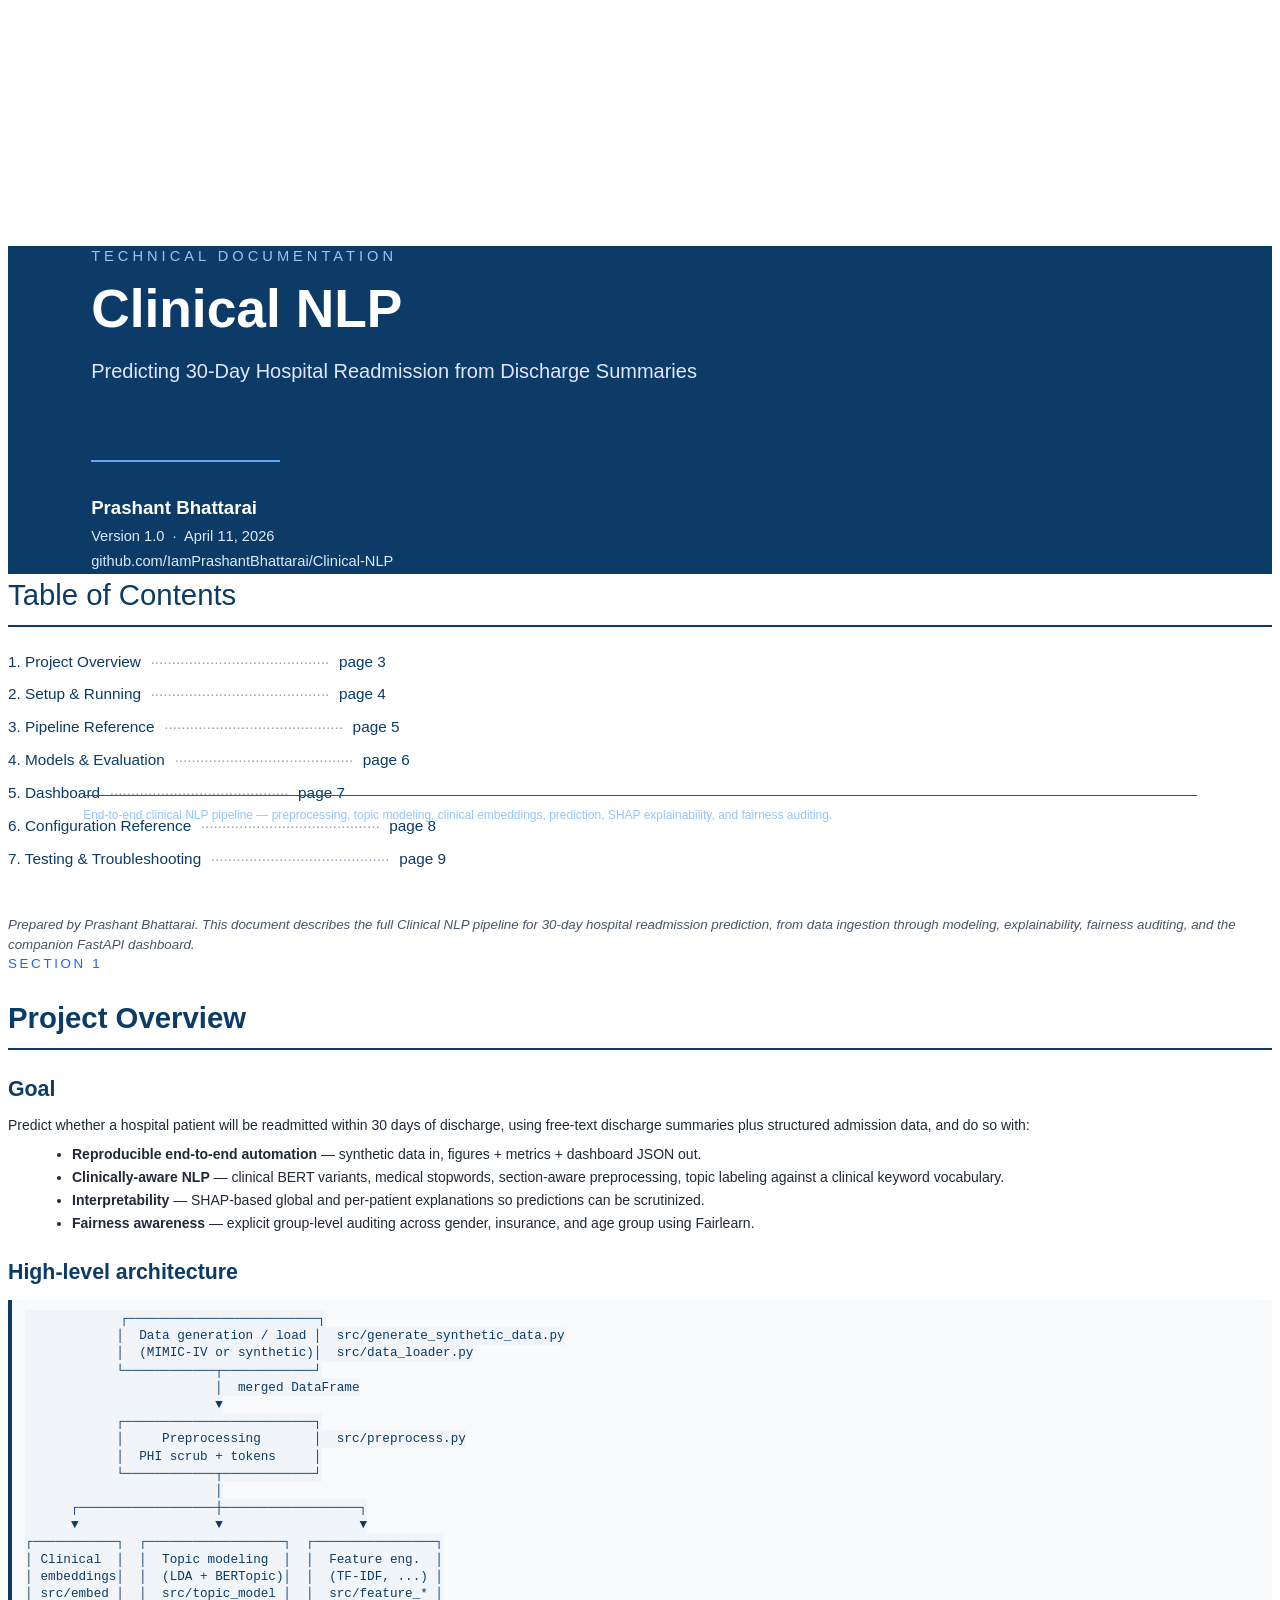
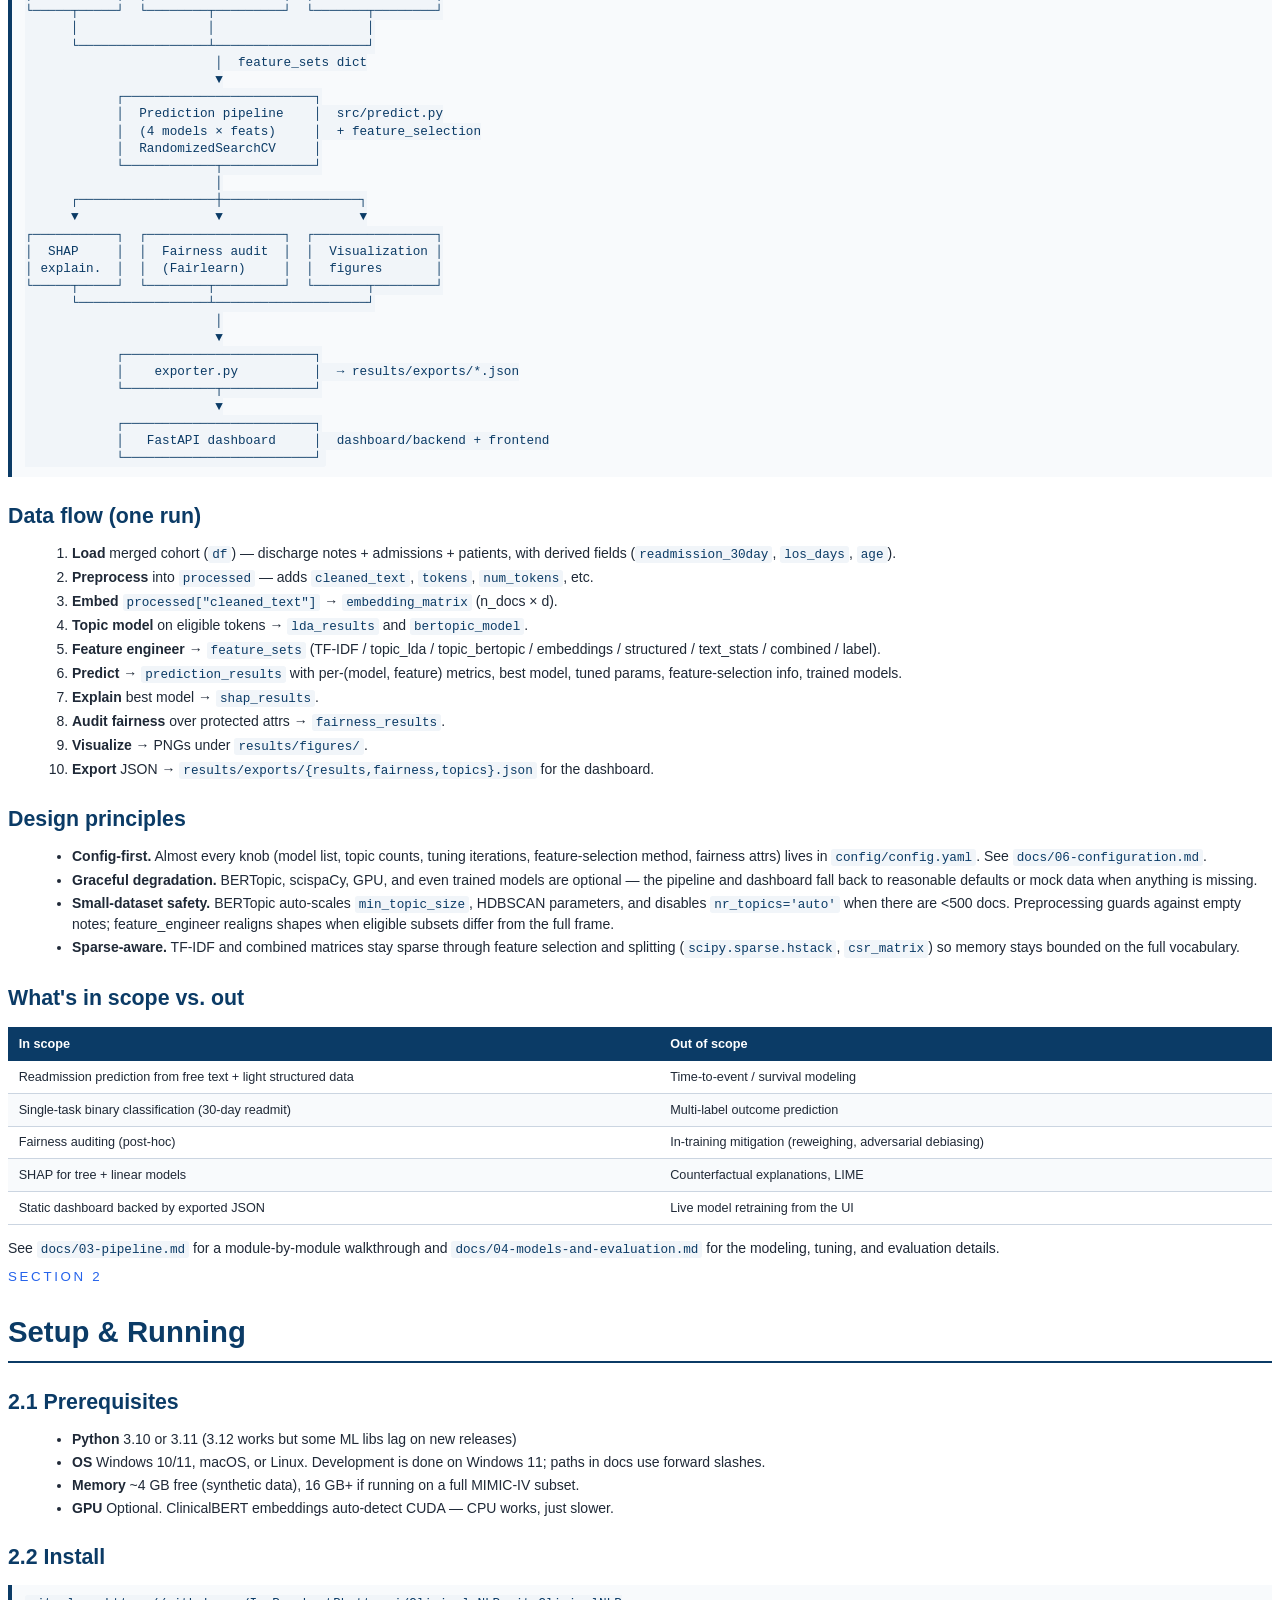
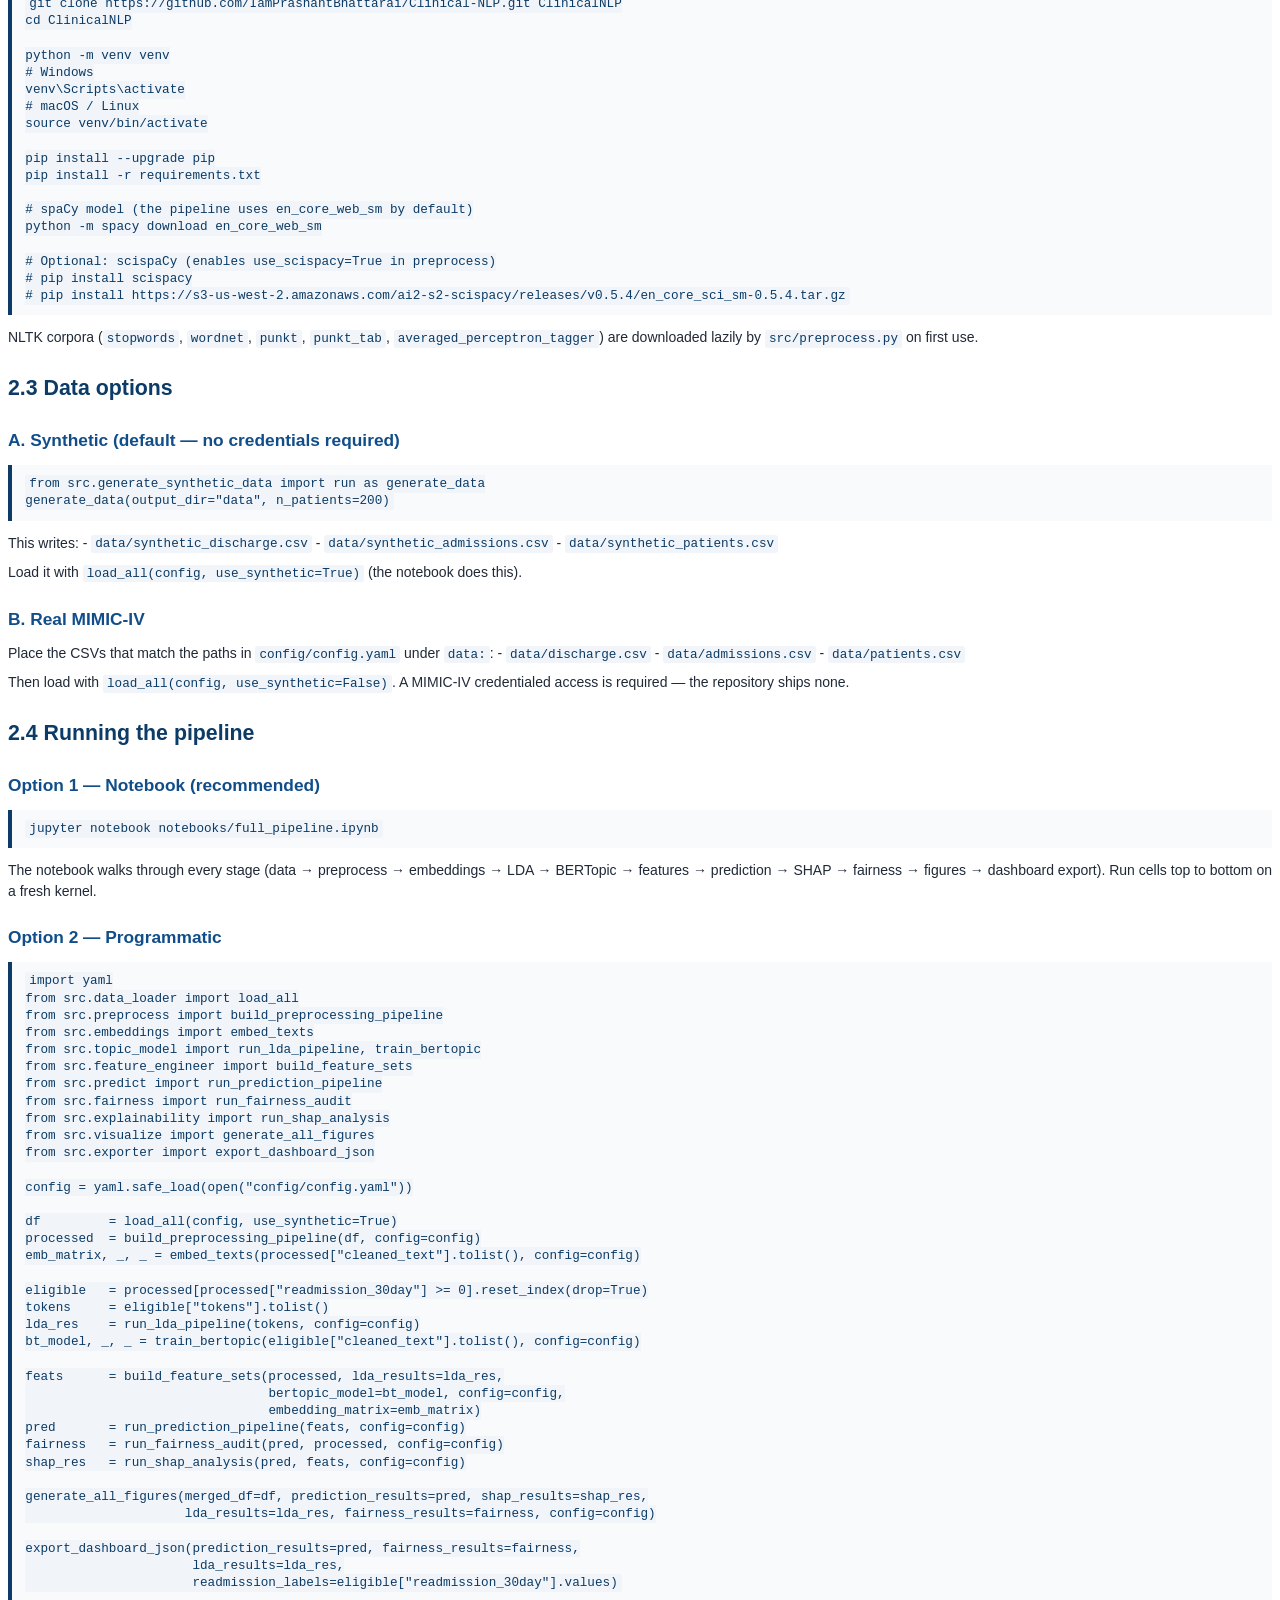
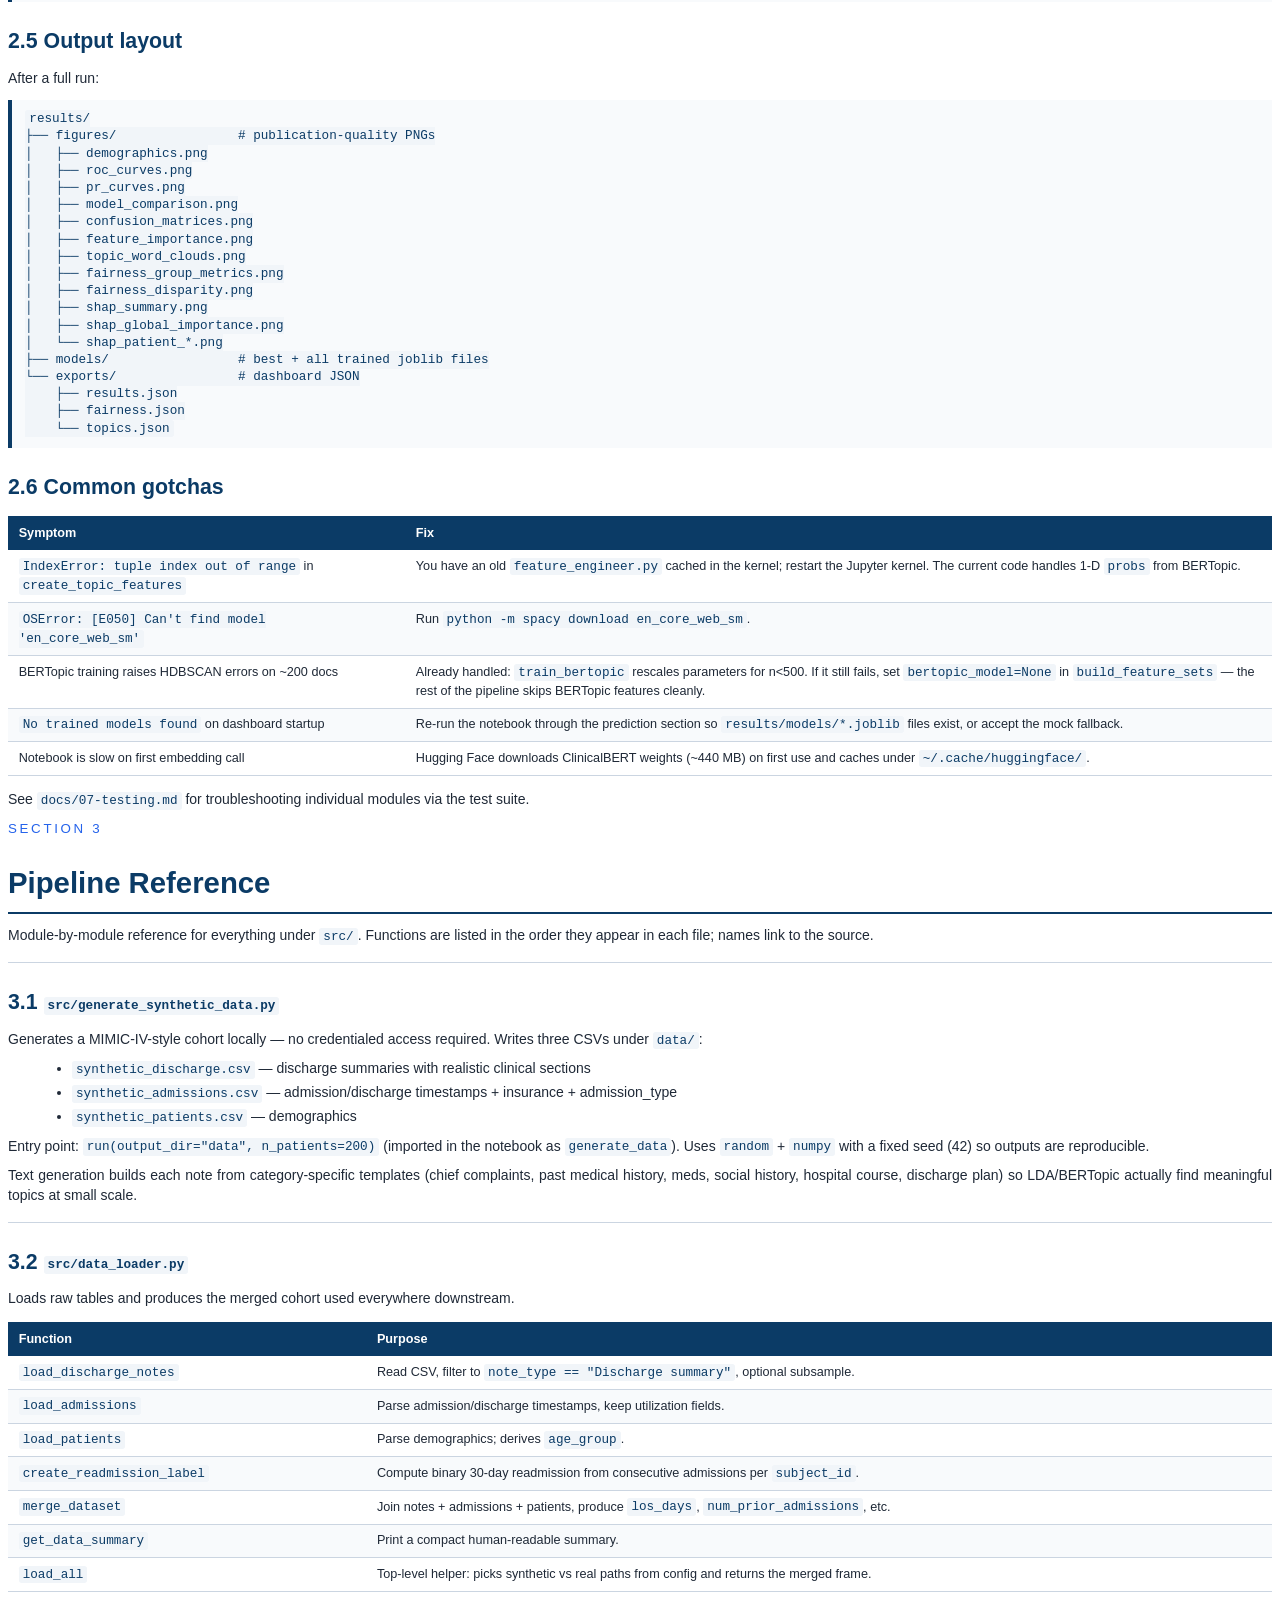
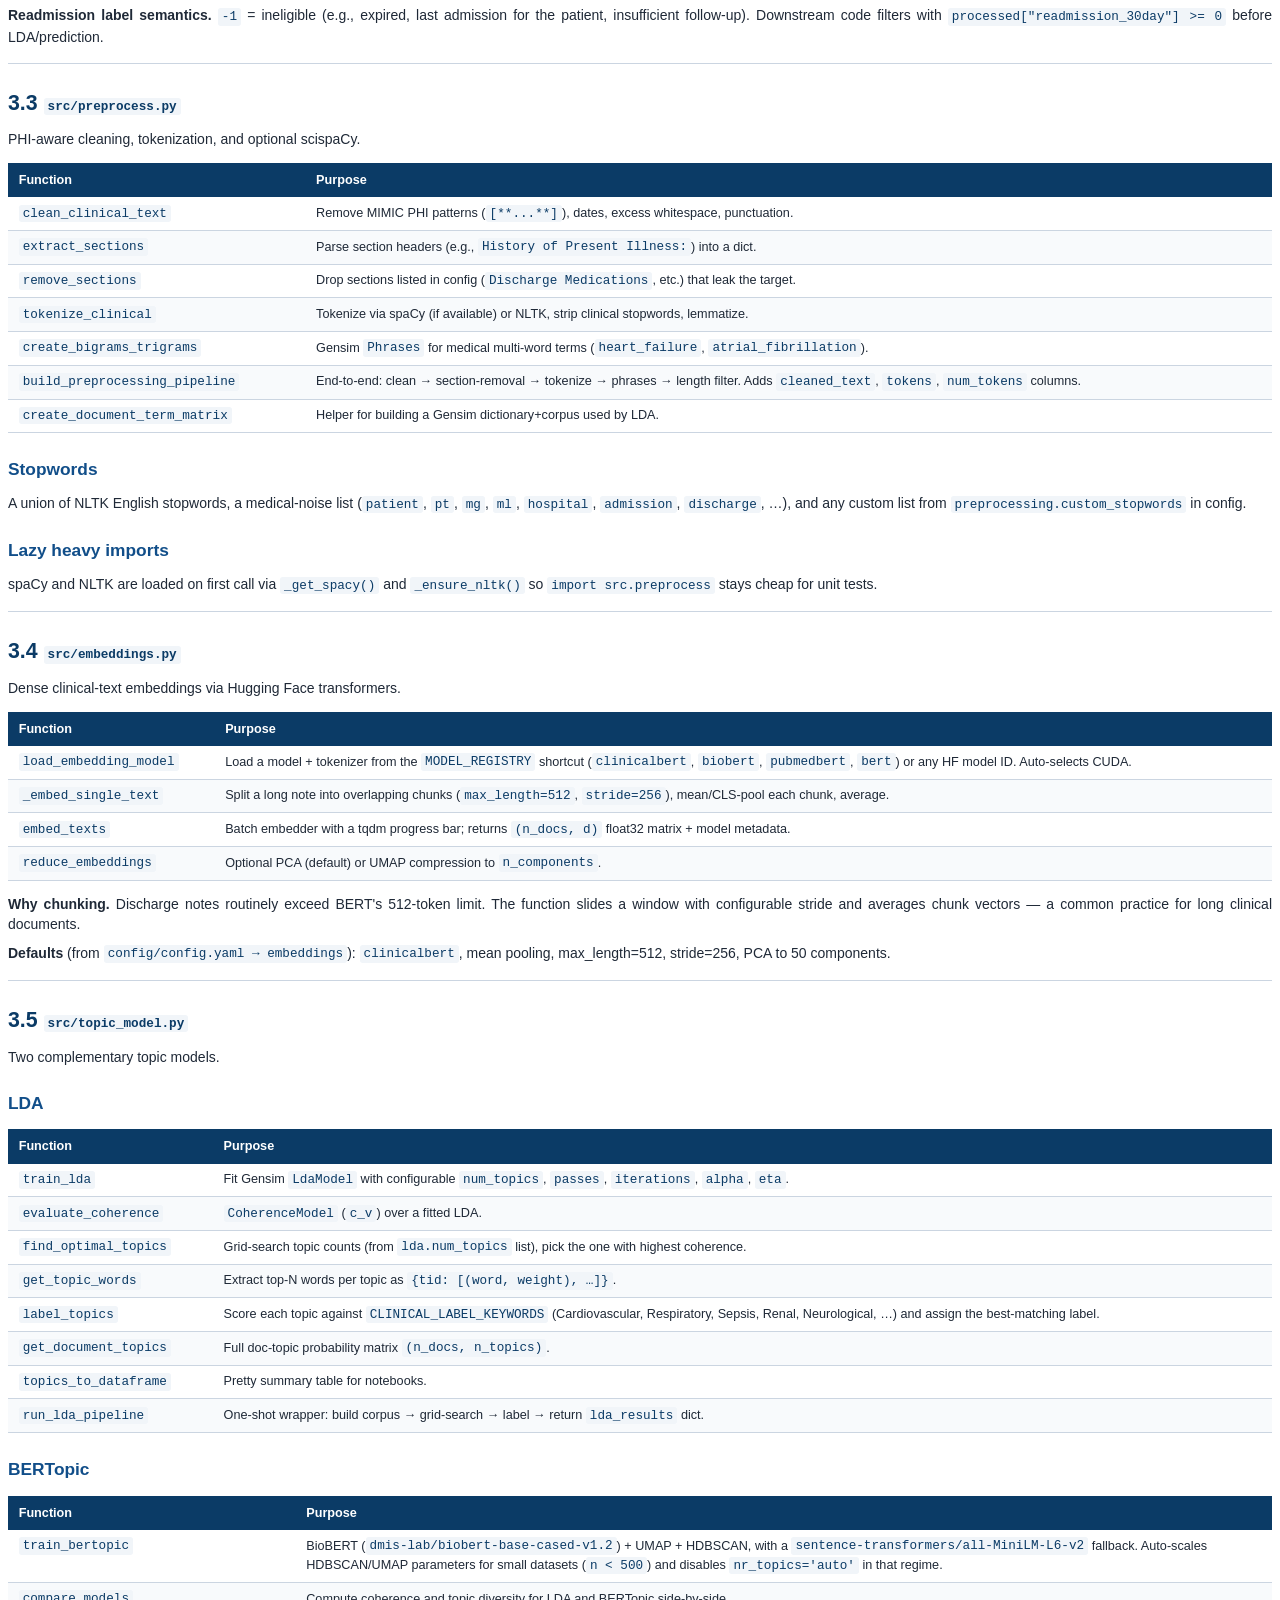
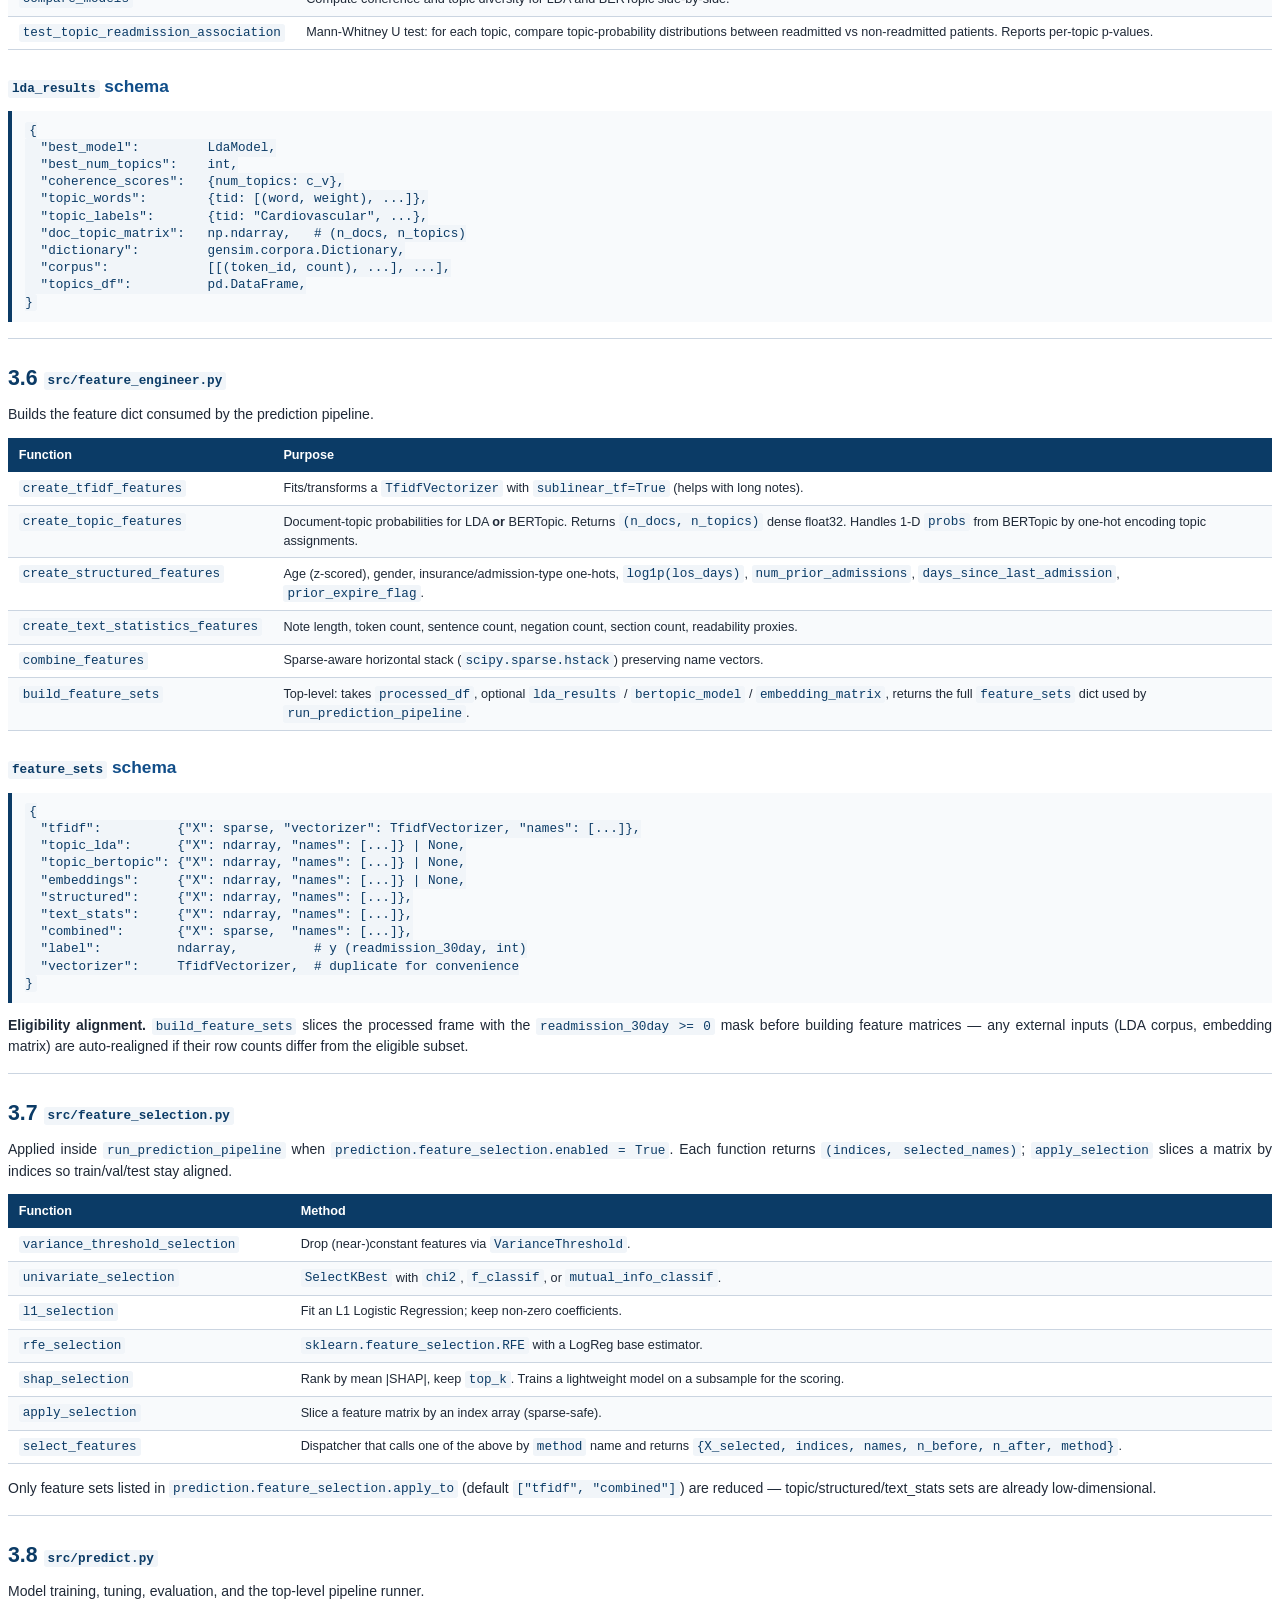
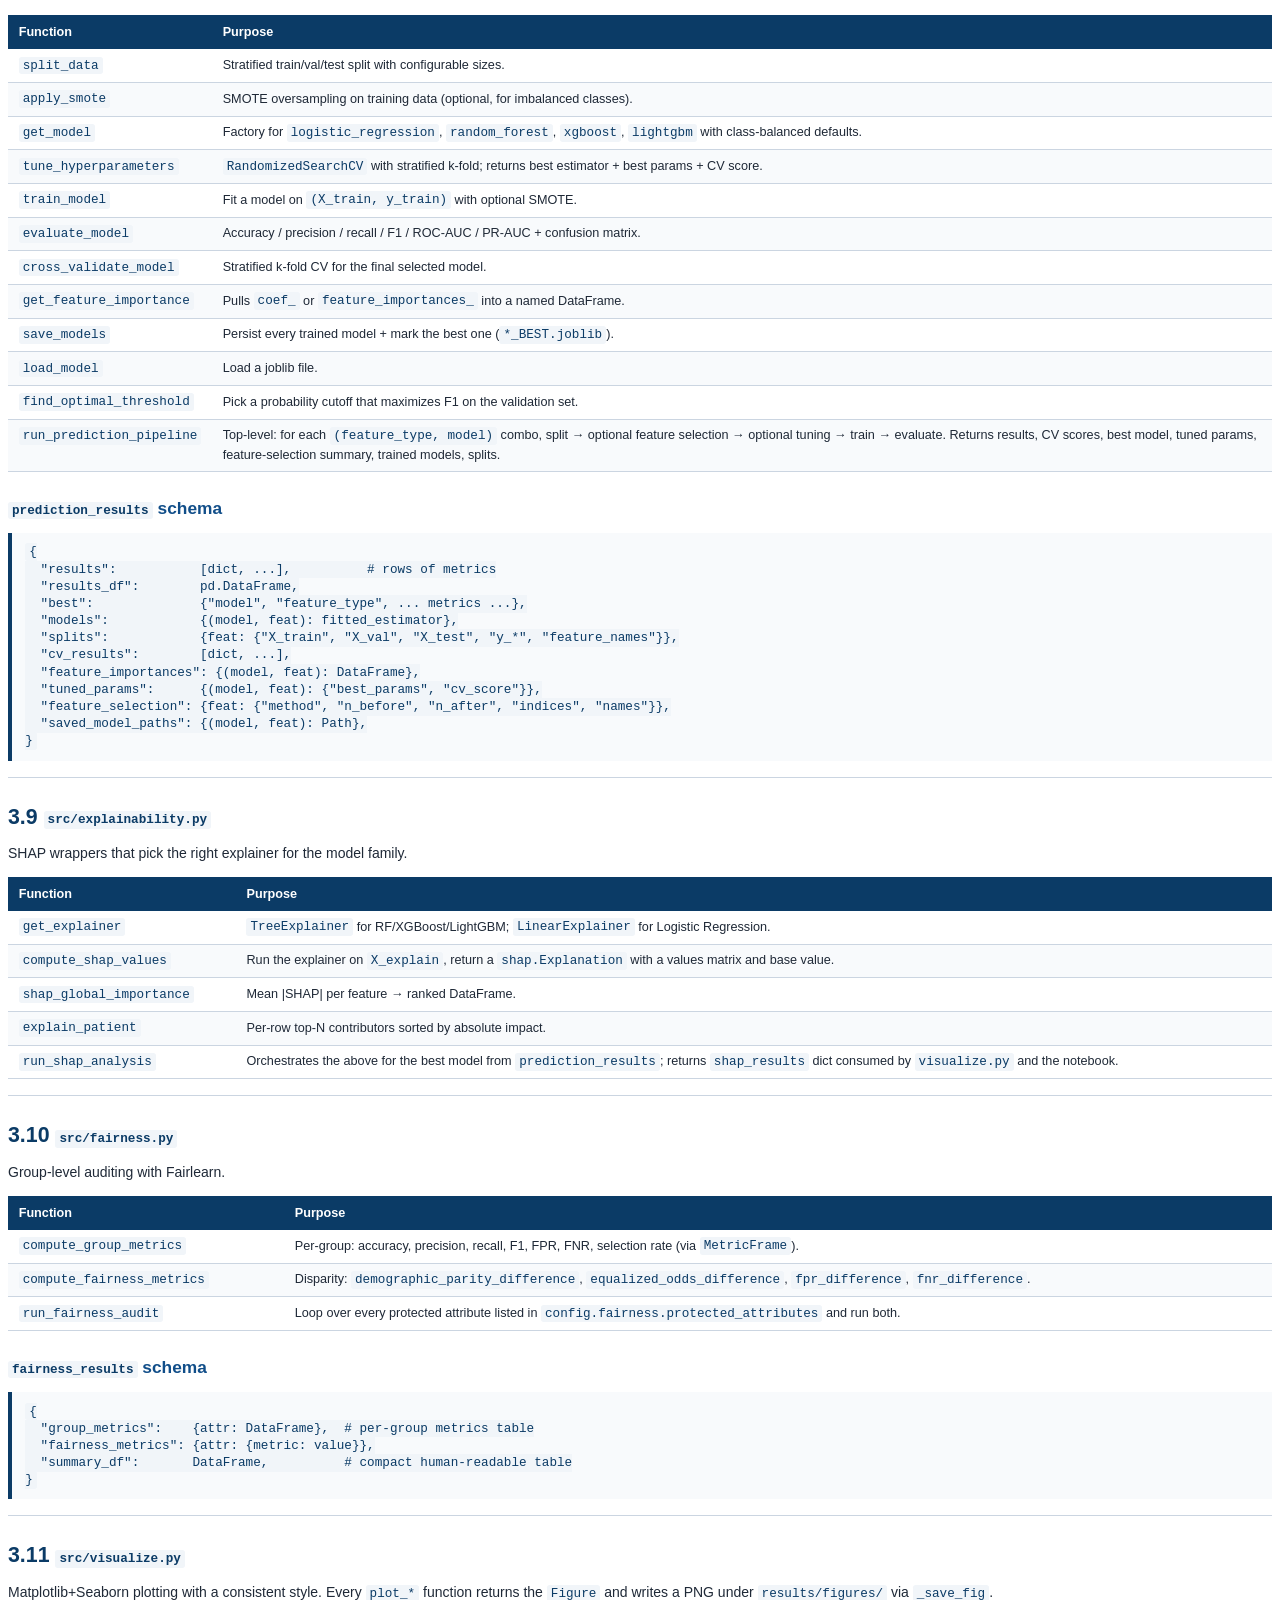
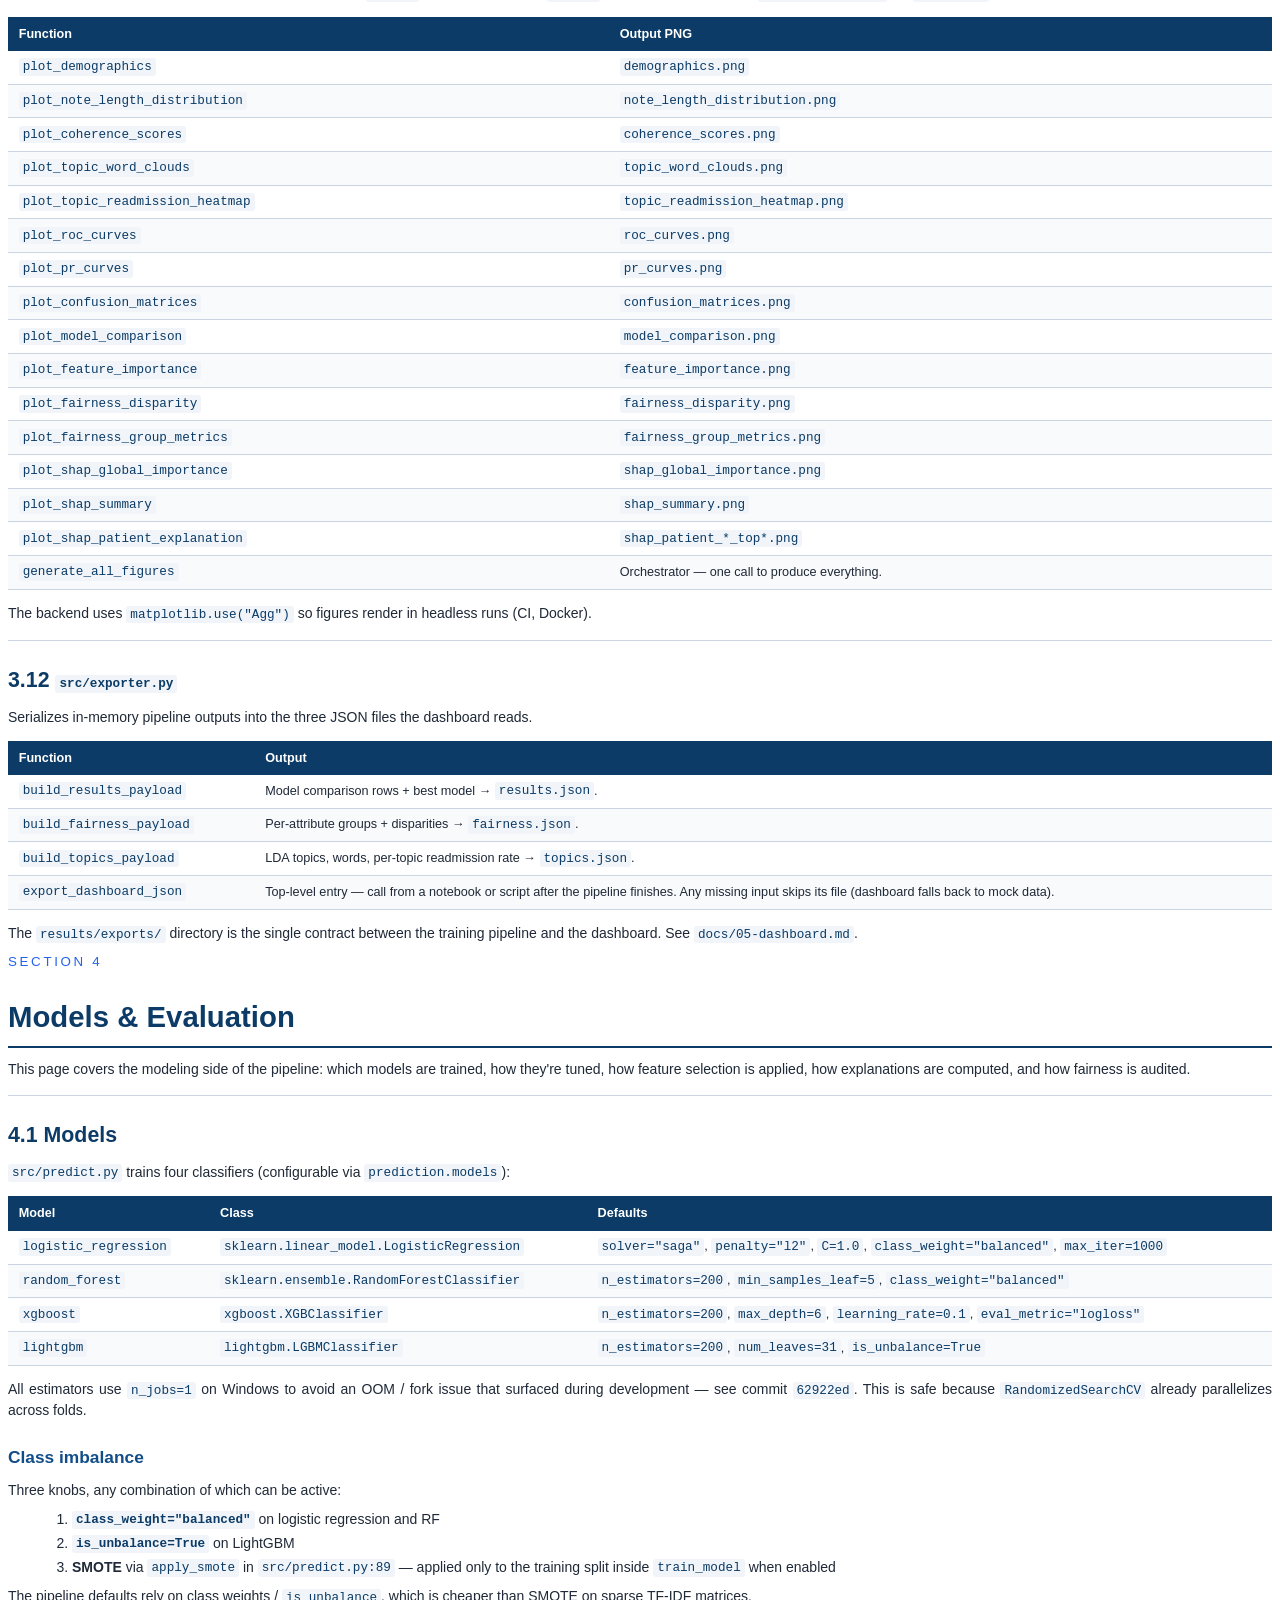
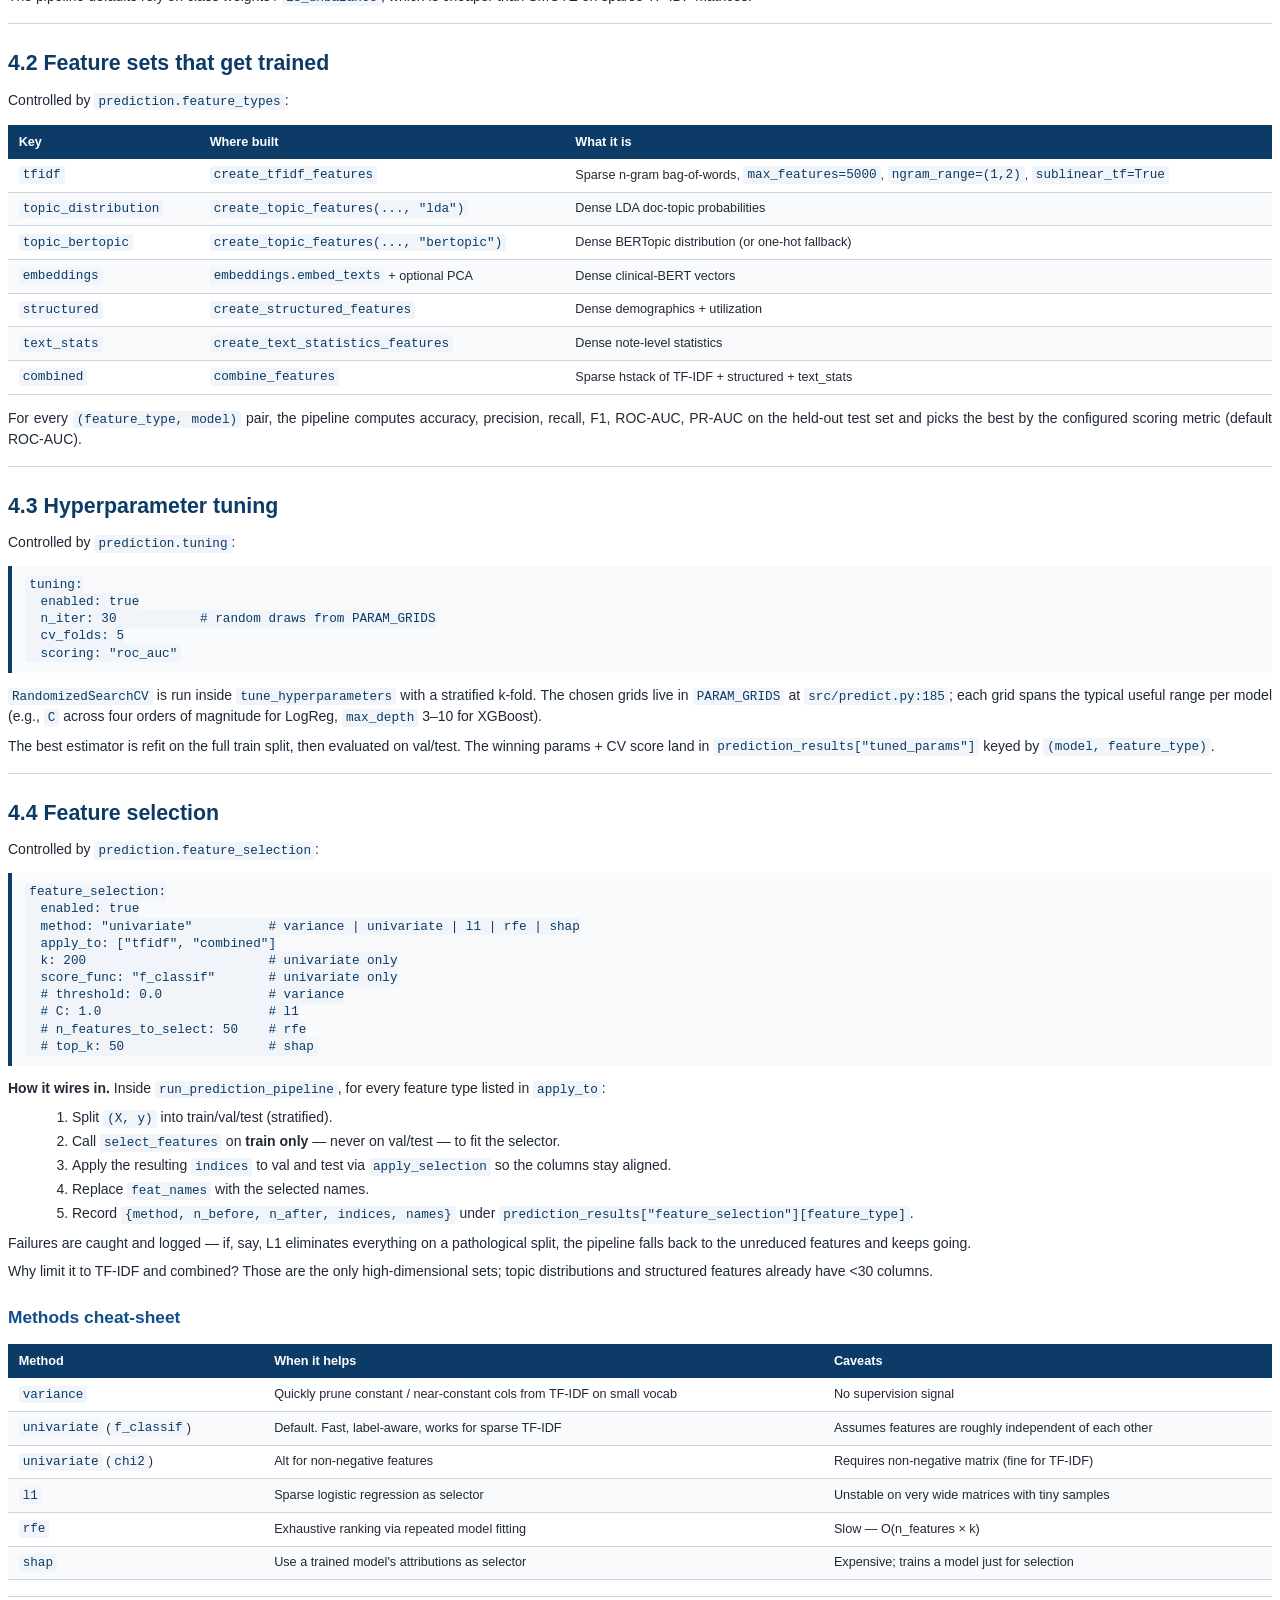
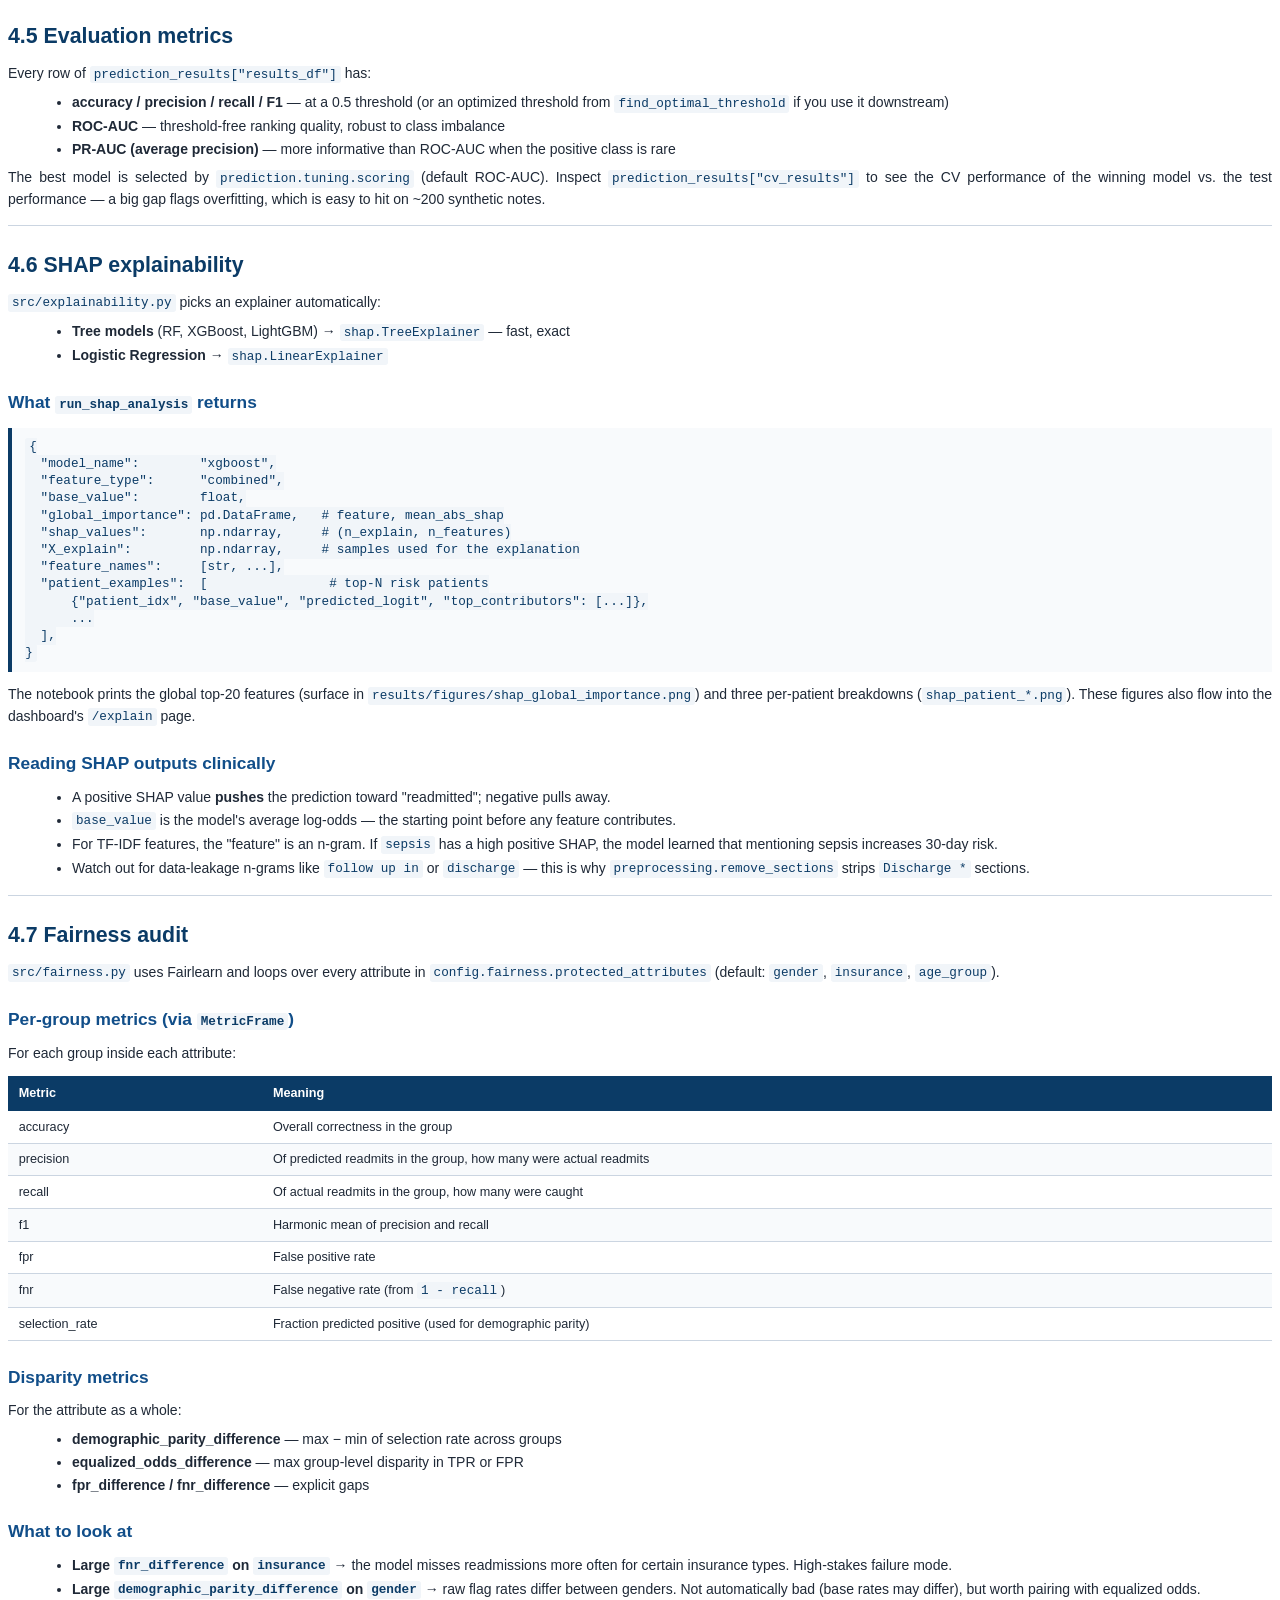
<file: docs/_build_preview.html>
<!DOCTYPE html>
<html>
<head>
<meta charset="utf-8"/>
<title>Clinical NLP — Documentation</title>
<style>
@page {
    size: A4;
    margin: 2.2cm 2cm 2.4cm 2cm;
    @frame footer {
        -pdf-frame-content: footerContent;
        left: 2cm; right: 2cm;
        bottom: 1cm; height: 1cm;
    }
}
@page cover {
    size: A4;
    margin: 0cm;
}
body {
    font-family: Helvetica, Arial, sans-serif;
    font-size: 10.5pt;
    line-height: 1.45;
    color: #1f2937;
}
h1, h2, h3, h4 {
    color: #0b3b66;
    font-weight: 700;
    margin-top: 18pt;
    margin-bottom: 8pt;
    page-break-after: avoid;
}
h1 { font-size: 22pt; border-bottom: 2pt solid #0b3b66; padding-bottom: 6pt; }
h2 { font-size: 16pt; }
h3 { font-size: 13pt; color: #114e89; }
h4 { font-size: 11.5pt; color: #114e89; }
p  { margin: 6pt 0; text-align: justify; }
ul, ol { margin: 6pt 0 6pt 18pt; }
li { margin: 2pt 0; }
code {
    font-family: "Courier New", monospace;
    font-size: 9.5pt;
    background-color: #f1f5f9;
    color: #0b3b66;
    padding: 1pt 3pt;
    border-radius: 2pt;
}
pre {
    background-color: #f8fafc;
    border-left: 3pt solid #0b3b66;
    padding: 8pt 10pt;
    font-family: "Courier New", monospace;
    font-size: 9pt;
    line-height: 1.35;
    color: #1e293b;
    page-break-inside: avoid;
    white-space: pre-wrap;
}
table {
    width: 100%;
    border-collapse: collapse;
    margin: 10pt 0;
    font-size: 9.5pt;
}
th {
    background-color: #0b3b66;
    color: #ffffff;
    padding: 6pt 8pt;
    text-align: left;
    font-weight: 600;
}
td {
    padding: 5pt 8pt;
    border-bottom: 0.5pt solid #cbd5e1;
    vertical-align: top;
}
tr:nth-child(even) td { background-color: #f8fafc; }
blockquote {
    border-left: 3pt solid #94a3b8;
    margin: 8pt 0;
    padding: 4pt 12pt;
    color: #475569;
    font-style: italic;
}
hr { border: 0; border-top: 0.5pt solid #cbd5e1; margin: 12pt 0; }

.cover {
    -pdf-frame-content: coverContent;
    background-color: #0b3b66;
}
.cover-wrap {
    margin-top: 6.5cm;
    padding: 0 2.2cm;
    color: #ffffff;
}
.cover-eyebrow {
    font-size: 11pt;
    letter-spacing: 3pt;
    color: #93c5fd;
    text-transform: uppercase;
    margin-bottom: 10pt;
}
.cover-title {
    font-size: 40pt;
    font-weight: 700;
    line-height: 1.1;
    margin-bottom: 14pt;
    color: #ffffff;
}
.cover-subtitle {
    font-size: 15pt;
    color: #e0e7ff;
    margin-bottom: 2cm;
    line-height: 1.35;
}
.cover-rule {
    border-top: 1.5pt solid #60a5fa;
    width: 5cm;
    margin: 0 0 0.8cm 0;
}
.cover-meta {
    font-size: 11pt;
    color: #dbeafe;
    line-height: 1.7;
}
.cover-author {
    font-size: 14pt;
    color: #ffffff;
    font-weight: 600;
}
.cover-footer {
    position: absolute;
    bottom: 2cm;
    left: 2.2cm;
    right: 2.2cm;
    font-size: 9pt;
    color: #93c5fd;
    border-top: 0.5pt solid #1d4ed8;
    padding-top: 8pt;
}

.toc-title {
    font-size: 22pt;
    color: #0b3b66;
    border-bottom: 2pt solid #0b3b66;
    padding-bottom: 6pt;
    margin-bottom: 18pt;
}
.toc-item {
    font-size: 11.5pt;
    margin: 8pt 0;
    color: #0b3b66;
}
.toc-dot {
    color: #94a3b8;
    margin: 0 4pt;
}

.section-header {
    page-break-before: always;
    margin-top: 0;
}
.section-label {
    color: #2563eb;
    font-size: 10pt;
    letter-spacing: 2pt;
    text-transform: uppercase;
    margin-bottom: 4pt;
}

.footer {
    font-size: 8.5pt;
    color: #64748b;
    border-top: 0.5pt solid #cbd5e1;
    padding-top: 4pt;
    text-align: center;
}
</style>
</head>
<body>

<div id="coverContent" class="cover">
  <div class="cover-wrap">
    <div class="cover-eyebrow">Technical Documentation</div>
    <div class="cover-title">Clinical NLP</div>
    <div class="cover-subtitle">Predicting 30-Day Hospital Readmission from Discharge Summaries</div>
    <div class="cover-rule"></div>
    <div class="cover-meta">
      <div class="cover-author">Prashant Bhattarai</div>
      Version 1.0 &nbsp;&middot;&nbsp; April 11, 2026<br/>
      github.com/IamPrashantBhattarai/Clinical-NLP
    </div>
  </div>
  <div class="cover-footer">
    End-to-end clinical NLP pipeline &mdash; preprocessing, topic modeling,
    clinical embeddings, prediction, SHAP explainability, and fairness auditing.
  </div>
</div>


<div style="page-break-before: always;">
  <div class="toc-title">Table of Contents</div>
  <div class="toc-item">1. Project Overview <span class="toc-dot">&middot;&middot;&middot;&middot;&middot;&middot;&middot;&middot;&middot;&middot;&middot;&middot;&middot;&middot;&middot;&middot;&middot;&middot;&middot;&middot;&middot;&middot;&middot;&middot;&middot;&middot;&middot;&middot;&middot;&middot;&middot;&middot;&middot;&middot;&middot;&middot;&middot;&middot;&middot;&middot;&middot;&middot;</span> page 3</div>
<div class="toc-item">2. Setup & Running <span class="toc-dot">&middot;&middot;&middot;&middot;&middot;&middot;&middot;&middot;&middot;&middot;&middot;&middot;&middot;&middot;&middot;&middot;&middot;&middot;&middot;&middot;&middot;&middot;&middot;&middot;&middot;&middot;&middot;&middot;&middot;&middot;&middot;&middot;&middot;&middot;&middot;&middot;&middot;&middot;&middot;&middot;&middot;&middot;</span> page 4</div>
<div class="toc-item">3. Pipeline Reference <span class="toc-dot">&middot;&middot;&middot;&middot;&middot;&middot;&middot;&middot;&middot;&middot;&middot;&middot;&middot;&middot;&middot;&middot;&middot;&middot;&middot;&middot;&middot;&middot;&middot;&middot;&middot;&middot;&middot;&middot;&middot;&middot;&middot;&middot;&middot;&middot;&middot;&middot;&middot;&middot;&middot;&middot;&middot;&middot;</span> page 5</div>
<div class="toc-item">4. Models & Evaluation <span class="toc-dot">&middot;&middot;&middot;&middot;&middot;&middot;&middot;&middot;&middot;&middot;&middot;&middot;&middot;&middot;&middot;&middot;&middot;&middot;&middot;&middot;&middot;&middot;&middot;&middot;&middot;&middot;&middot;&middot;&middot;&middot;&middot;&middot;&middot;&middot;&middot;&middot;&middot;&middot;&middot;&middot;&middot;&middot;</span> page 6</div>
<div class="toc-item">5. Dashboard <span class="toc-dot">&middot;&middot;&middot;&middot;&middot;&middot;&middot;&middot;&middot;&middot;&middot;&middot;&middot;&middot;&middot;&middot;&middot;&middot;&middot;&middot;&middot;&middot;&middot;&middot;&middot;&middot;&middot;&middot;&middot;&middot;&middot;&middot;&middot;&middot;&middot;&middot;&middot;&middot;&middot;&middot;&middot;&middot;</span> page 7</div>
<div class="toc-item">6. Configuration Reference <span class="toc-dot">&middot;&middot;&middot;&middot;&middot;&middot;&middot;&middot;&middot;&middot;&middot;&middot;&middot;&middot;&middot;&middot;&middot;&middot;&middot;&middot;&middot;&middot;&middot;&middot;&middot;&middot;&middot;&middot;&middot;&middot;&middot;&middot;&middot;&middot;&middot;&middot;&middot;&middot;&middot;&middot;&middot;&middot;</span> page 8</div>
<div class="toc-item">7. Testing & Troubleshooting <span class="toc-dot">&middot;&middot;&middot;&middot;&middot;&middot;&middot;&middot;&middot;&middot;&middot;&middot;&middot;&middot;&middot;&middot;&middot;&middot;&middot;&middot;&middot;&middot;&middot;&middot;&middot;&middot;&middot;&middot;&middot;&middot;&middot;&middot;&middot;&middot;&middot;&middot;&middot;&middot;&middot;&middot;&middot;&middot;</span> page 9</div>
  <div style="margin-top: 1.2cm; font-size: 10pt; color: #475569;">
    <em>Prepared by Prashant Bhattarai. This document describes the full Clinical NLP
    pipeline for 30-day hospital readmission prediction, from data ingestion
    through modeling, explainability, fairness auditing, and the companion
    FastAPI dashboard.</em>
  </div>
</div>


<div class="section-header">
  <div class="section-label">Section 1</div>
  <h1>Project Overview</h1>
  <h2>Goal</h2>
<p>Predict whether a hospital patient will be readmitted within 30 days of discharge, using free-text discharge summaries plus structured admission data, and do so with:</p>
<ul>
<li><strong>Reproducible end-to-end automation</strong> — synthetic data in, figures + metrics + dashboard JSON out.</li>
<li><strong>Clinically-aware NLP</strong> — clinical BERT variants, medical stopwords, section-aware preprocessing, topic labeling against a clinical keyword vocabulary.</li>
<li><strong>Interpretability</strong> — SHAP-based global and per-patient explanations so predictions can be scrutinized.</li>
<li><strong>Fairness awareness</strong> — explicit group-level auditing across gender, insurance, and age group using Fairlearn.</li>
</ul>
<h2>High-level architecture</h2>
<pre><code>            ┌─────────────────────────┐
            │  Data generation / load │  src/generate_synthetic_data.py
            │  (MIMIC-IV or synthetic)│  src/data_loader.py
            └────────────┬────────────┘
                         │  merged DataFrame
                         ▼
            ┌─────────────────────────┐
            │     Preprocessing       │  src/preprocess.py
            │  PHI scrub + tokens     │
            └────────────┬────────────┘
                         │
      ┌──────────────────┼──────────────────┐
      ▼                  ▼                  ▼
┌───────────┐  ┌──────────────────┐  ┌────────────────┐
│ Clinical  │  │  Topic modeling  │  │  Feature eng.  │
│ embeddings│  │  (LDA + BERTopic)│  │  (TF-IDF, ...) │
│ src/embed │  │  src/topic_model │  │  src/feature_* │
└─────┬─────┘  └────────┬─────────┘  └───────┬────────┘
      │                 │                    │
      └─────────────────┴────────────────────┘
                         │  feature_sets dict
                         ▼
            ┌─────────────────────────┐
            │  Prediction pipeline    │  src/predict.py
            │  (4 models × feats)     │  + feature_selection
            │  RandomizedSearchCV     │
            └────────────┬────────────┘
                         │
      ┌──────────────────┼──────────────────┐
      ▼                  ▼                  ▼
┌───────────┐  ┌──────────────────┐  ┌────────────────┐
│  SHAP     │  │  Fairness audit  │  │  Visualization │
│ explain.  │  │  (Fairlearn)     │  │  figures       │
└─────┬─────┘  └────────┬─────────┘  └───────┬────────┘
      └─────────────────┴────────────────────┘
                         │
                         ▼
            ┌─────────────────────────┐
            │    exporter.py          │  → results/exports/*.json
            └────────────┬────────────┘
                         ▼
            ┌─────────────────────────┐
            │   FastAPI dashboard     │  dashboard/backend + frontend
            └─────────────────────────┘
</code></pre>
<h2>Data flow (one run)</h2>
<ol>
<li><strong>Load</strong> merged cohort (<code>df</code>) — discharge notes + admissions + patients, with derived fields (<code>readmission_30day</code>, <code>los_days</code>, <code>age</code>).</li>
<li><strong>Preprocess</strong> into <code>processed</code> — adds <code>cleaned_text</code>, <code>tokens</code>, <code>num_tokens</code>, etc.</li>
<li><strong>Embed</strong> <code>processed["cleaned_text"]</code> → <code>embedding_matrix</code> (n_docs × d).</li>
<li><strong>Topic model</strong> on eligible tokens → <code>lda_results</code> and <code>bertopic_model</code>.</li>
<li><strong>Feature engineer</strong> → <code>feature_sets</code> (TF-IDF / topic_lda / topic_bertopic / embeddings / structured / text_stats / combined / label).</li>
<li><strong>Predict</strong> → <code>prediction_results</code> with per-(model, feature) metrics, best model, tuned params, feature-selection info, trained models.</li>
<li><strong>Explain</strong> best model → <code>shap_results</code>.</li>
<li><strong>Audit fairness</strong> over protected attrs → <code>fairness_results</code>.</li>
<li><strong>Visualize</strong> → PNGs under <code>results/figures/</code>.</li>
<li><strong>Export</strong> JSON → <code>results/exports/{results,fairness,topics}.json</code> for the dashboard.</li>
</ol>
<h2>Design principles</h2>
<ul>
<li><strong>Config-first.</strong> Almost every knob (model list, topic counts, tuning iterations, feature-selection method, fairness attrs) lives in <code>config/config.yaml</code>. See <code>docs/06-configuration.md</code>.</li>
<li><strong>Graceful degradation.</strong> BERTopic, scispaCy, GPU, and even trained models are optional — the pipeline and dashboard fall back to reasonable defaults or mock data when anything is missing.</li>
<li><strong>Small-dataset safety.</strong> BERTopic auto-scales <code>min_topic_size</code>, HDBSCAN parameters, and disables <code>nr_topics='auto'</code> when there are &lt;500 docs. Preprocessing guards against empty notes; feature_engineer realigns shapes when eligible subsets differ from the full frame.</li>
<li><strong>Sparse-aware.</strong> TF-IDF and combined matrices stay sparse through feature selection and splitting (<code>scipy.sparse.hstack</code>, <code>csr_matrix</code>) so memory stays bounded on the full vocabulary.</li>
</ul>
<h2>What's in scope vs. out</h2>
<table>
<thead>
<tr>
<th>In scope</th>
<th>Out of scope</th>
</tr>
</thead>
<tbody>
<tr>
<td>Readmission prediction from free text + light structured data</td>
<td>Time-to-event / survival modeling</td>
</tr>
<tr>
<td>Single-task binary classification (30-day readmit)</td>
<td>Multi-label outcome prediction</td>
</tr>
<tr>
<td>Fairness auditing (post-hoc)</td>
<td>In-training mitigation (reweighing, adversarial debiasing)</td>
</tr>
<tr>
<td>SHAP for tree + linear models</td>
<td>Counterfactual explanations, LIME</td>
</tr>
<tr>
<td>Static dashboard backed by exported JSON</td>
<td>Live model retraining from the UI</td>
</tr>
</tbody>
</table>
<p>See <code>docs/03-pipeline.md</code> for a module-by-module walkthrough and <code>docs/04-models-and-evaluation.md</code> for the modeling, tuning, and evaluation details.</p>
</div>


<div class="section-header">
  <div class="section-label">Section 2</div>
  <h1>Setup & Running</h1>
  <h2>2.1 Prerequisites</h2>
<ul>
<li><strong>Python</strong> 3.10 or 3.11 (3.12 works but some ML libs lag on new releases)</li>
<li><strong>OS</strong> Windows 10/11, macOS, or Linux. Development is done on Windows 11; paths in docs use forward slashes.</li>
<li><strong>Memory</strong> ~4 GB free (synthetic data), 16 GB+ if running on a full MIMIC-IV subset.</li>
<li><strong>GPU</strong> Optional. ClinicalBERT embeddings auto-detect CUDA — CPU works, just slower.</li>
</ul>
<h2>2.2 Install</h2>
<pre><code class="language-bash">git clone https://github.com/IamPrashantBhattarai/Clinical-NLP.git ClinicalNLP
cd ClinicalNLP

python -m venv venv
# Windows
venv\Scripts\activate
# macOS / Linux
source venv/bin/activate

pip install --upgrade pip
pip install -r requirements.txt

# spaCy model (the pipeline uses en_core_web_sm by default)
python -m spacy download en_core_web_sm

# Optional: scispaCy (enables use_scispacy=True in preprocess)
# pip install scispacy
# pip install https://s3-us-west-2.amazonaws.com/ai2-s2-scispacy/releases/v0.5.4/en_core_sci_sm-0.5.4.tar.gz
</code></pre>
<p>NLTK corpora (<code>stopwords</code>, <code>wordnet</code>, <code>punkt</code>, <code>punkt_tab</code>, <code>averaged_perceptron_tagger</code>) are downloaded lazily by <code>src/preprocess.py</code> on first use.</p>
<h2>2.3 Data options</h2>
<h3>A. Synthetic (default — no credentials required)</h3>
<pre><code class="language-python">from src.generate_synthetic_data import run as generate_data
generate_data(output_dir=&quot;data&quot;, n_patients=200)
</code></pre>
<p>This writes:
- <code>data/synthetic_discharge.csv</code>
- <code>data/synthetic_admissions.csv</code>
- <code>data/synthetic_patients.csv</code></p>
<p>Load it with <code>load_all(config, use_synthetic=True)</code> (the notebook does this).</p>
<h3>B. Real MIMIC-IV</h3>
<p>Place the CSVs that match the paths in <code>config/config.yaml</code> under <code>data:</code>:
- <code>data/discharge.csv</code>
- <code>data/admissions.csv</code>
- <code>data/patients.csv</code></p>
<p>Then load with <code>load_all(config, use_synthetic=False)</code>. A MIMIC-IV credentialed access is required — the repository ships none.</p>
<h2>2.4 Running the pipeline</h2>
<h3>Option 1 — Notebook (recommended)</h3>
<pre><code class="language-bash">jupyter notebook notebooks/full_pipeline.ipynb
</code></pre>
<p>The notebook walks through every stage (data → preprocess → embeddings → LDA → BERTopic → features → prediction → SHAP → fairness → figures → dashboard export). Run cells top to bottom on a fresh kernel.</p>
<h3>Option 2 — Programmatic</h3>
<pre><code class="language-python">import yaml
from src.data_loader import load_all
from src.preprocess import build_preprocessing_pipeline
from src.embeddings import embed_texts
from src.topic_model import run_lda_pipeline, train_bertopic
from src.feature_engineer import build_feature_sets
from src.predict import run_prediction_pipeline
from src.fairness import run_fairness_audit
from src.explainability import run_shap_analysis
from src.visualize import generate_all_figures
from src.exporter import export_dashboard_json

config = yaml.safe_load(open(&quot;config/config.yaml&quot;))

df         = load_all(config, use_synthetic=True)
processed  = build_preprocessing_pipeline(df, config=config)
emb_matrix, _, _ = embed_texts(processed[&quot;cleaned_text&quot;].tolist(), config=config)

eligible   = processed[processed[&quot;readmission_30day&quot;] &gt;= 0].reset_index(drop=True)
tokens     = eligible[&quot;tokens&quot;].tolist()
lda_res    = run_lda_pipeline(tokens, config=config)
bt_model, _, _ = train_bertopic(eligible[&quot;cleaned_text&quot;].tolist(), config=config)

feats      = build_feature_sets(processed, lda_results=lda_res,
                                bertopic_model=bt_model, config=config,
                                embedding_matrix=emb_matrix)
pred       = run_prediction_pipeline(feats, config=config)
fairness   = run_fairness_audit(pred, processed, config=config)
shap_res   = run_shap_analysis(pred, feats, config=config)

generate_all_figures(merged_df=df, prediction_results=pred, shap_results=shap_res,
                     lda_results=lda_res, fairness_results=fairness, config=config)

export_dashboard_json(prediction_results=pred, fairness_results=fairness,
                      lda_results=lda_res,
                      readmission_labels=eligible[&quot;readmission_30day&quot;].values)
</code></pre>
<h2>2.5 Output layout</h2>
<p>After a full run:</p>
<pre><code>results/
├── figures/                # publication-quality PNGs
│   ├── demographics.png
│   ├── roc_curves.png
│   ├── pr_curves.png
│   ├── model_comparison.png
│   ├── confusion_matrices.png
│   ├── feature_importance.png
│   ├── topic_word_clouds.png
│   ├── fairness_group_metrics.png
│   ├── fairness_disparity.png
│   ├── shap_summary.png
│   ├── shap_global_importance.png
│   └── shap_patient_*.png
├── models/                 # best + all trained joblib files
└── exports/                # dashboard JSON
    ├── results.json
    ├── fairness.json
    └── topics.json
</code></pre>
<h2>2.6 Common gotchas</h2>
<table>
<thead>
<tr>
<th>Symptom</th>
<th>Fix</th>
</tr>
</thead>
<tbody>
<tr>
<td><code>IndexError: tuple index out of range</code> in <code>create_topic_features</code></td>
<td>You have an old <code>feature_engineer.py</code> cached in the kernel; restart the Jupyter kernel. The current code handles 1-D <code>probs</code> from BERTopic.</td>
</tr>
<tr>
<td><code>OSError: [E050] Can't find model 'en_core_web_sm'</code></td>
<td>Run <code>python -m spacy download en_core_web_sm</code>.</td>
</tr>
<tr>
<td>BERTopic training raises HDBSCAN errors on ~200 docs</td>
<td>Already handled: <code>train_bertopic</code> rescales parameters for n&lt;500. If it still fails, set <code>bertopic_model=None</code> in <code>build_feature_sets</code> — the rest of the pipeline skips BERTopic features cleanly.</td>
</tr>
<tr>
<td><code>No trained models found</code> on dashboard startup</td>
<td>Re-run the notebook through the prediction section so <code>results/models/*.joblib</code> files exist, or accept the mock fallback.</td>
</tr>
<tr>
<td>Notebook is slow on first embedding call</td>
<td>Hugging Face downloads ClinicalBERT weights (~440 MB) on first use and caches under <code>~/.cache/huggingface/</code>.</td>
</tr>
</tbody>
</table>
<p>See <code>docs/07-testing.md</code> for troubleshooting individual modules via the test suite.</p>
</div>


<div class="section-header">
  <div class="section-label">Section 3</div>
  <h1>Pipeline Reference</h1>
  <p>Module-by-module reference for everything under <code>src/</code>. Functions are listed in the order they appear in each file; names link to the source.</p>
<hr />
<h2>3.1 <code>src/generate_synthetic_data.py</code></h2>
<p>Generates a MIMIC-IV-style cohort locally — no credentialed access required. Writes three CSVs under <code>data/</code>:</p>
<ul>
<li><code>synthetic_discharge.csv</code> — discharge summaries with realistic clinical sections</li>
<li><code>synthetic_admissions.csv</code> — admission/discharge timestamps + insurance + admission_type</li>
<li><code>synthetic_patients.csv</code> — demographics</li>
</ul>
<p>Entry point: <code>run(output_dir="data", n_patients=200)</code> (imported in the notebook as <code>generate_data</code>). Uses <code>random</code> + <code>numpy</code> with a fixed seed (42) so outputs are reproducible.</p>
<p>Text generation builds each note from category-specific templates (chief complaints, past medical history, meds, social history, hospital course, discharge plan) so LDA/BERTopic actually find meaningful topics at small scale.</p>
<hr />
<h2>3.2 <code>src/data_loader.py</code></h2>
<p>Loads raw tables and produces the merged cohort used everywhere downstream.</p>
<table>
<thead>
<tr>
<th>Function</th>
<th>Purpose</th>
</tr>
</thead>
<tbody>
<tr>
<td><code>load_discharge_notes</code></td>
<td>Read CSV, filter to <code>note_type == "Discharge summary"</code>, optional subsample.</td>
</tr>
<tr>
<td><code>load_admissions</code></td>
<td>Parse admission/discharge timestamps, keep utilization fields.</td>
</tr>
<tr>
<td><code>load_patients</code></td>
<td>Parse demographics; derives <code>age_group</code>.</td>
</tr>
<tr>
<td><code>create_readmission_label</code></td>
<td>Compute binary 30-day readmission from consecutive admissions per <code>subject_id</code>.</td>
</tr>
<tr>
<td><code>merge_dataset</code></td>
<td>Join notes + admissions + patients, produce <code>los_days</code>, <code>num_prior_admissions</code>, etc.</td>
</tr>
<tr>
<td><code>get_data_summary</code></td>
<td>Print a compact human-readable summary.</td>
</tr>
<tr>
<td><code>load_all</code></td>
<td>Top-level helper: picks synthetic vs real paths from config and returns the merged frame.</td>
</tr>
</tbody>
</table>
<p><strong>Readmission label semantics.</strong> <code>-1</code> = ineligible (e.g., expired, last admission for the patient, insufficient follow-up). Downstream code filters with <code>processed["readmission_30day"] &gt;= 0</code> before LDA/prediction.</p>
<hr />
<h2>3.3 <code>src/preprocess.py</code></h2>
<p>PHI-aware cleaning, tokenization, and optional scispaCy.</p>
<table>
<thead>
<tr>
<th>Function</th>
<th>Purpose</th>
</tr>
</thead>
<tbody>
<tr>
<td><code>clean_clinical_text</code></td>
<td>Remove MIMIC PHI patterns (<code>[**...**]</code>), dates, excess whitespace, punctuation.</td>
</tr>
<tr>
<td><code>extract_sections</code></td>
<td>Parse section headers (e.g., <code>History of Present Illness:</code>) into a dict.</td>
</tr>
<tr>
<td><code>remove_sections</code></td>
<td>Drop sections listed in config (<code>Discharge Medications</code>, etc.) that leak the target.</td>
</tr>
<tr>
<td><code>tokenize_clinical</code></td>
<td>Tokenize via spaCy (if available) or NLTK, strip clinical stopwords, lemmatize.</td>
</tr>
<tr>
<td><code>create_bigrams_trigrams</code></td>
<td>Gensim <code>Phrases</code> for medical multi-word terms (<code>heart_failure</code>, <code>atrial_fibrillation</code>).</td>
</tr>
<tr>
<td><code>build_preprocessing_pipeline</code></td>
<td>End-to-end: clean → section-removal → tokenize → phrases → length filter. Adds <code>cleaned_text</code>, <code>tokens</code>, <code>num_tokens</code> columns.</td>
</tr>
<tr>
<td><code>create_document_term_matrix</code></td>
<td>Helper for building a Gensim dictionary+corpus used by LDA.</td>
</tr>
</tbody>
</table>
<h3>Stopwords</h3>
<p>A union of NLTK English stopwords, a medical-noise list (<code>patient</code>, <code>pt</code>, <code>mg</code>, <code>ml</code>, <code>hospital</code>, <code>admission</code>, <code>discharge</code>, …), and any custom list from <code>preprocessing.custom_stopwords</code> in config.</p>
<h3>Lazy heavy imports</h3>
<p>spaCy and NLTK are loaded on first call via <code>_get_spacy()</code> and <code>_ensure_nltk()</code> so <code>import src.preprocess</code> stays cheap for unit tests.</p>
<hr />
<h2>3.4 <code>src/embeddings.py</code></h2>
<p>Dense clinical-text embeddings via Hugging Face transformers.</p>
<table>
<thead>
<tr>
<th>Function</th>
<th>Purpose</th>
</tr>
</thead>
<tbody>
<tr>
<td><code>load_embedding_model</code></td>
<td>Load a model + tokenizer from the <code>MODEL_REGISTRY</code> shortcut (<code>clinicalbert</code>, <code>biobert</code>, <code>pubmedbert</code>, <code>bert</code>) or any HF model ID. Auto-selects CUDA.</td>
</tr>
<tr>
<td><code>_embed_single_text</code></td>
<td>Split a long note into overlapping chunks (<code>max_length=512</code>, <code>stride=256</code>), mean/CLS-pool each chunk, average.</td>
</tr>
<tr>
<td><code>embed_texts</code></td>
<td>Batch embedder with a tqdm progress bar; returns <code>(n_docs, d)</code> float32 matrix + model metadata.</td>
</tr>
<tr>
<td><code>reduce_embeddings</code></td>
<td>Optional PCA (default) or UMAP compression to <code>n_components</code>.</td>
</tr>
</tbody>
</table>
<p><strong>Why chunking.</strong> Discharge notes routinely exceed BERT's 512-token limit. The function slides a window with configurable stride and averages chunk vectors — a common practice for long clinical documents.</p>
<p><strong>Defaults</strong> (from <code>config/config.yaml → embeddings</code>): <code>clinicalbert</code>, mean pooling, max_length=512, stride=256, PCA to 50 components.</p>
<hr />
<h2>3.5 <code>src/topic_model.py</code></h2>
<p>Two complementary topic models.</p>
<h3>LDA</h3>
<table>
<thead>
<tr>
<th>Function</th>
<th>Purpose</th>
</tr>
</thead>
<tbody>
<tr>
<td><code>train_lda</code></td>
<td>Fit Gensim <code>LdaModel</code> with configurable <code>num_topics</code>, <code>passes</code>, <code>iterations</code>, <code>alpha</code>, <code>eta</code>.</td>
</tr>
<tr>
<td><code>evaluate_coherence</code></td>
<td><code>CoherenceModel</code> (<code>c_v</code>) over a fitted LDA.</td>
</tr>
<tr>
<td><code>find_optimal_topics</code></td>
<td>Grid-search topic counts (from <code>lda.num_topics</code> list), pick the one with highest coherence.</td>
</tr>
<tr>
<td><code>get_topic_words</code></td>
<td>Extract top-N words per topic as <code>{tid: [(word, weight), …]}</code>.</td>
</tr>
<tr>
<td><code>label_topics</code></td>
<td>Score each topic against <code>CLINICAL_LABEL_KEYWORDS</code> (Cardiovascular, Respiratory, Sepsis, Renal, Neurological, …) and assign the best-matching label.</td>
</tr>
<tr>
<td><code>get_document_topics</code></td>
<td>Full doc-topic probability matrix <code>(n_docs, n_topics)</code>.</td>
</tr>
<tr>
<td><code>topics_to_dataframe</code></td>
<td>Pretty summary table for notebooks.</td>
</tr>
<tr>
<td><code>run_lda_pipeline</code></td>
<td>One-shot wrapper: build corpus → grid-search → label → return <code>lda_results</code> dict.</td>
</tr>
</tbody>
</table>
<h3>BERTopic</h3>
<table>
<thead>
<tr>
<th>Function</th>
<th>Purpose</th>
</tr>
</thead>
<tbody>
<tr>
<td><code>train_bertopic</code></td>
<td>BioBERT (<code>dmis-lab/biobert-base-cased-v1.2</code>) + UMAP + HDBSCAN, with a <code>sentence-transformers/all-MiniLM-L6-v2</code> fallback. Auto-scales HDBSCAN/UMAP parameters for small datasets (<code>n &lt; 500</code>) and disables <code>nr_topics='auto'</code> in that regime.</td>
</tr>
<tr>
<td><code>compare_models</code></td>
<td>Compute coherence and topic diversity for LDA and BERTopic side-by-side.</td>
</tr>
<tr>
<td><code>test_topic_readmission_association</code></td>
<td>Mann-Whitney U test: for each topic, compare topic-probability distributions between readmitted vs non-readmitted patients. Reports per-topic p-values.</td>
</tr>
</tbody>
</table>
<h3><code>lda_results</code> schema</h3>
<pre><code class="language-python">{
  &quot;best_model&quot;:         LdaModel,
  &quot;best_num_topics&quot;:    int,
  &quot;coherence_scores&quot;:   {num_topics: c_v},
  &quot;topic_words&quot;:        {tid: [(word, weight), ...]},
  &quot;topic_labels&quot;:       {tid: &quot;Cardiovascular&quot;, ...},
  &quot;doc_topic_matrix&quot;:   np.ndarray,   # (n_docs, n_topics)
  &quot;dictionary&quot;:         gensim.corpora.Dictionary,
  &quot;corpus&quot;:             [[(token_id, count), ...], ...],
  &quot;topics_df&quot;:          pd.DataFrame,
}
</code></pre>
<hr />
<h2>3.6 <code>src/feature_engineer.py</code></h2>
<p>Builds the feature dict consumed by the prediction pipeline.</p>
<table>
<thead>
<tr>
<th>Function</th>
<th>Purpose</th>
</tr>
</thead>
<tbody>
<tr>
<td><code>create_tfidf_features</code></td>
<td>Fits/transforms a <code>TfidfVectorizer</code> with <code>sublinear_tf=True</code> (helps with long notes).</td>
</tr>
<tr>
<td><code>create_topic_features</code></td>
<td>Document-topic probabilities for LDA <strong>or</strong> BERTopic. Returns <code>(n_docs, n_topics)</code> dense float32. Handles 1-D <code>probs</code> from BERTopic by one-hot encoding topic assignments.</td>
</tr>
<tr>
<td><code>create_structured_features</code></td>
<td>Age (z-scored), gender, insurance/admission-type one-hots, <code>log1p(los_days)</code>, <code>num_prior_admissions</code>, <code>days_since_last_admission</code>, <code>prior_expire_flag</code>.</td>
</tr>
<tr>
<td><code>create_text_statistics_features</code></td>
<td>Note length, token count, sentence count, negation count, section count, readability proxies.</td>
</tr>
<tr>
<td><code>combine_features</code></td>
<td>Sparse-aware horizontal stack (<code>scipy.sparse.hstack</code>) preserving name vectors.</td>
</tr>
<tr>
<td><code>build_feature_sets</code></td>
<td>Top-level: takes <code>processed_df</code>, optional <code>lda_results</code> / <code>bertopic_model</code> / <code>embedding_matrix</code>, returns the full <code>feature_sets</code> dict used by <code>run_prediction_pipeline</code>.</td>
</tr>
</tbody>
</table>
<h3><code>feature_sets</code> schema</h3>
<pre><code class="language-python">{
  &quot;tfidf&quot;:          {&quot;X&quot;: sparse, &quot;vectorizer&quot;: TfidfVectorizer, &quot;names&quot;: [...]},
  &quot;topic_lda&quot;:      {&quot;X&quot;: ndarray, &quot;names&quot;: [...]} | None,
  &quot;topic_bertopic&quot;: {&quot;X&quot;: ndarray, &quot;names&quot;: [...]} | None,
  &quot;embeddings&quot;:     {&quot;X&quot;: ndarray, &quot;names&quot;: [...]} | None,
  &quot;structured&quot;:     {&quot;X&quot;: ndarray, &quot;names&quot;: [...]},
  &quot;text_stats&quot;:     {&quot;X&quot;: ndarray, &quot;names&quot;: [...]},
  &quot;combined&quot;:       {&quot;X&quot;: sparse,  &quot;names&quot;: [...]},
  &quot;label&quot;:          ndarray,          # y (readmission_30day, int)
  &quot;vectorizer&quot;:     TfidfVectorizer,  # duplicate for convenience
}
</code></pre>
<p><strong>Eligibility alignment.</strong> <code>build_feature_sets</code> slices the processed frame with the <code>readmission_30day &gt;= 0</code> mask before building feature matrices — any external inputs (LDA corpus, embedding matrix) are auto-realigned if their row counts differ from the eligible subset.</p>
<hr />
<h2>3.7 <code>src/feature_selection.py</code></h2>
<p>Applied inside <code>run_prediction_pipeline</code> when <code>prediction.feature_selection.enabled = True</code>. Each function returns <code>(indices, selected_names)</code>; <code>apply_selection</code> slices a matrix by indices so train/val/test stay aligned.</p>
<table>
<thead>
<tr>
<th>Function</th>
<th>Method</th>
</tr>
</thead>
<tbody>
<tr>
<td><code>variance_threshold_selection</code></td>
<td>Drop (near-)constant features via <code>VarianceThreshold</code>.</td>
</tr>
<tr>
<td><code>univariate_selection</code></td>
<td><code>SelectKBest</code> with <code>chi2</code>, <code>f_classif</code>, or <code>mutual_info_classif</code>.</td>
</tr>
<tr>
<td><code>l1_selection</code></td>
<td>Fit an L1 Logistic Regression; keep non-zero coefficients.</td>
</tr>
<tr>
<td><code>rfe_selection</code></td>
<td><code>sklearn.feature_selection.RFE</code> with a LogReg base estimator.</td>
</tr>
<tr>
<td><code>shap_selection</code></td>
<td>Rank by mean |SHAP|, keep <code>top_k</code>. Trains a lightweight model on a subsample for the scoring.</td>
</tr>
<tr>
<td><code>apply_selection</code></td>
<td>Slice a feature matrix by an index array (sparse-safe).</td>
</tr>
<tr>
<td><code>select_features</code></td>
<td>Dispatcher that calls one of the above by <code>method</code> name and returns <code>{X_selected, indices, names, n_before, n_after, method}</code>.</td>
</tr>
</tbody>
</table>
<p>Only feature sets listed in <code>prediction.feature_selection.apply_to</code> (default <code>["tfidf", "combined"]</code>) are reduced — topic/structured/text_stats sets are already low-dimensional.</p>
<hr />
<h2>3.8 <code>src/predict.py</code></h2>
<p>Model training, tuning, evaluation, and the top-level pipeline runner.</p>
<table>
<thead>
<tr>
<th>Function</th>
<th>Purpose</th>
</tr>
</thead>
<tbody>
<tr>
<td><code>split_data</code></td>
<td>Stratified train/val/test split with configurable sizes.</td>
</tr>
<tr>
<td><code>apply_smote</code></td>
<td>SMOTE oversampling on training data (optional, for imbalanced classes).</td>
</tr>
<tr>
<td><code>get_model</code></td>
<td>Factory for <code>logistic_regression</code>, <code>random_forest</code>, <code>xgboost</code>, <code>lightgbm</code> with class-balanced defaults.</td>
</tr>
<tr>
<td><code>tune_hyperparameters</code></td>
<td><code>RandomizedSearchCV</code> with stratified k-fold; returns best estimator + best params + CV score.</td>
</tr>
<tr>
<td><code>train_model</code></td>
<td>Fit a model on <code>(X_train, y_train)</code> with optional SMOTE.</td>
</tr>
<tr>
<td><code>evaluate_model</code></td>
<td>Accuracy / precision / recall / F1 / ROC-AUC / PR-AUC + confusion matrix.</td>
</tr>
<tr>
<td><code>cross_validate_model</code></td>
<td>Stratified k-fold CV for the final selected model.</td>
</tr>
<tr>
<td><code>get_feature_importance</code></td>
<td>Pulls <code>coef_</code> or <code>feature_importances_</code> into a named DataFrame.</td>
</tr>
<tr>
<td><code>save_models</code></td>
<td>Persist every trained model + mark the best one (<code>*_BEST.joblib</code>).</td>
</tr>
<tr>
<td><code>load_model</code></td>
<td>Load a joblib file.</td>
</tr>
<tr>
<td><code>find_optimal_threshold</code></td>
<td>Pick a probability cutoff that maximizes F1 on the validation set.</td>
</tr>
<tr>
<td><code>run_prediction_pipeline</code></td>
<td>Top-level: for each <code>(feature_type, model)</code> combo, split → optional feature selection → optional tuning → train → evaluate. Returns results, CV scores, best model, tuned params, feature-selection summary, trained models, splits.</td>
</tr>
</tbody>
</table>
<h3><code>prediction_results</code> schema</h3>
<pre><code class="language-python">{
  &quot;results&quot;:           [dict, ...],          # rows of metrics
  &quot;results_df&quot;:        pd.DataFrame,
  &quot;best&quot;:              {&quot;model&quot;, &quot;feature_type&quot;, ... metrics ...},
  &quot;models&quot;:            {(model, feat): fitted_estimator},
  &quot;splits&quot;:            {feat: {&quot;X_train&quot;, &quot;X_val&quot;, &quot;X_test&quot;, &quot;y_*&quot;, &quot;feature_names&quot;}},
  &quot;cv_results&quot;:        [dict, ...],
  &quot;feature_importances&quot;: {(model, feat): DataFrame},
  &quot;tuned_params&quot;:      {(model, feat): {&quot;best_params&quot;, &quot;cv_score&quot;}},
  &quot;feature_selection&quot;: {feat: {&quot;method&quot;, &quot;n_before&quot;, &quot;n_after&quot;, &quot;indices&quot;, &quot;names&quot;}},
  &quot;saved_model_paths&quot;: {(model, feat): Path},
}
</code></pre>
<hr />
<h2>3.9 <code>src/explainability.py</code></h2>
<p>SHAP wrappers that pick the right explainer for the model family.</p>
<table>
<thead>
<tr>
<th>Function</th>
<th>Purpose</th>
</tr>
</thead>
<tbody>
<tr>
<td><code>get_explainer</code></td>
<td><code>TreeExplainer</code> for RF/XGBoost/LightGBM; <code>LinearExplainer</code> for Logistic Regression.</td>
</tr>
<tr>
<td><code>compute_shap_values</code></td>
<td>Run the explainer on <code>X_explain</code>, return a <code>shap.Explanation</code> with a values matrix and base value.</td>
</tr>
<tr>
<td><code>shap_global_importance</code></td>
<td>Mean |SHAP| per feature → ranked DataFrame.</td>
</tr>
<tr>
<td><code>explain_patient</code></td>
<td>Per-row top-N contributors sorted by absolute impact.</td>
</tr>
<tr>
<td><code>run_shap_analysis</code></td>
<td>Orchestrates the above for the best model from <code>prediction_results</code>; returns <code>shap_results</code> dict consumed by <code>visualize.py</code> and the notebook.</td>
</tr>
</tbody>
</table>
<hr />
<h2>3.10 <code>src/fairness.py</code></h2>
<p>Group-level auditing with Fairlearn.</p>
<table>
<thead>
<tr>
<th>Function</th>
<th>Purpose</th>
</tr>
</thead>
<tbody>
<tr>
<td><code>compute_group_metrics</code></td>
<td>Per-group: accuracy, precision, recall, F1, FPR, FNR, selection rate (via <code>MetricFrame</code>).</td>
</tr>
<tr>
<td><code>compute_fairness_metrics</code></td>
<td>Disparity: <code>demographic_parity_difference</code>, <code>equalized_odds_difference</code>, <code>fpr_difference</code>, <code>fnr_difference</code>.</td>
</tr>
<tr>
<td><code>run_fairness_audit</code></td>
<td>Loop over every protected attribute listed in <code>config.fairness.protected_attributes</code> and run both.</td>
</tr>
</tbody>
</table>
<h3><code>fairness_results</code> schema</h3>
<pre><code class="language-python">{
  &quot;group_metrics&quot;:    {attr: DataFrame},  # per-group metrics table
  &quot;fairness_metrics&quot;: {attr: {metric: value}},
  &quot;summary_df&quot;:       DataFrame,          # compact human-readable table
}
</code></pre>
<hr />
<h2>3.11 <code>src/visualize.py</code></h2>
<p>Matplotlib+Seaborn plotting with a consistent style. Every <code>plot_*</code> function returns the <code>Figure</code> and writes a PNG under <code>results/figures/</code> via <code>_save_fig</code>.</p>
<table>
<thead>
<tr>
<th>Function</th>
<th>Output PNG</th>
</tr>
</thead>
<tbody>
<tr>
<td><code>plot_demographics</code></td>
<td><code>demographics.png</code></td>
</tr>
<tr>
<td><code>plot_note_length_distribution</code></td>
<td><code>note_length_distribution.png</code></td>
</tr>
<tr>
<td><code>plot_coherence_scores</code></td>
<td><code>coherence_scores.png</code></td>
</tr>
<tr>
<td><code>plot_topic_word_clouds</code></td>
<td><code>topic_word_clouds.png</code></td>
</tr>
<tr>
<td><code>plot_topic_readmission_heatmap</code></td>
<td><code>topic_readmission_heatmap.png</code></td>
</tr>
<tr>
<td><code>plot_roc_curves</code></td>
<td><code>roc_curves.png</code></td>
</tr>
<tr>
<td><code>plot_pr_curves</code></td>
<td><code>pr_curves.png</code></td>
</tr>
<tr>
<td><code>plot_confusion_matrices</code></td>
<td><code>confusion_matrices.png</code></td>
</tr>
<tr>
<td><code>plot_model_comparison</code></td>
<td><code>model_comparison.png</code></td>
</tr>
<tr>
<td><code>plot_feature_importance</code></td>
<td><code>feature_importance.png</code></td>
</tr>
<tr>
<td><code>plot_fairness_disparity</code></td>
<td><code>fairness_disparity.png</code></td>
</tr>
<tr>
<td><code>plot_fairness_group_metrics</code></td>
<td><code>fairness_group_metrics.png</code></td>
</tr>
<tr>
<td><code>plot_shap_global_importance</code></td>
<td><code>shap_global_importance.png</code></td>
</tr>
<tr>
<td><code>plot_shap_summary</code></td>
<td><code>shap_summary.png</code></td>
</tr>
<tr>
<td><code>plot_shap_patient_explanation</code></td>
<td><code>shap_patient_*_top*.png</code></td>
</tr>
<tr>
<td><code>generate_all_figures</code></td>
<td>Orchestrator — one call to produce everything.</td>
</tr>
</tbody>
</table>
<p>The backend uses <code>matplotlib.use("Agg")</code> so figures render in headless runs (CI, Docker).</p>
<hr />
<h2>3.12 <code>src/exporter.py</code></h2>
<p>Serializes in-memory pipeline outputs into the three JSON files the dashboard reads.</p>
<table>
<thead>
<tr>
<th>Function</th>
<th>Output</th>
</tr>
</thead>
<tbody>
<tr>
<td><code>build_results_payload</code></td>
<td>Model comparison rows + best model → <code>results.json</code>.</td>
</tr>
<tr>
<td><code>build_fairness_payload</code></td>
<td>Per-attribute groups + disparities → <code>fairness.json</code>.</td>
</tr>
<tr>
<td><code>build_topics_payload</code></td>
<td>LDA topics, words, per-topic readmission rate → <code>topics.json</code>.</td>
</tr>
<tr>
<td><code>export_dashboard_json</code></td>
<td>Top-level entry — call from a notebook or script after the pipeline finishes. Any missing input skips its file (dashboard falls back to mock data).</td>
</tr>
</tbody>
</table>
<p>The <code>results/exports/</code> directory is the single contract between the training pipeline and the dashboard. See <code>docs/05-dashboard.md</code>.</p>
</div>


<div class="section-header">
  <div class="section-label">Section 4</div>
  <h1>Models & Evaluation</h1>
  <p>This page covers the modeling side of the pipeline: which models are trained, how they're tuned, how feature selection is applied, how explanations are computed, and how fairness is audited.</p>
<hr />
<h2>4.1 Models</h2>
<p><code>src/predict.py</code> trains four classifiers (configurable via <code>prediction.models</code>):</p>
<table>
<thead>
<tr>
<th>Model</th>
<th>Class</th>
<th>Defaults</th>
</tr>
</thead>
<tbody>
<tr>
<td><code>logistic_regression</code></td>
<td><code>sklearn.linear_model.LogisticRegression</code></td>
<td><code>solver="saga"</code>, <code>penalty="l2"</code>, <code>C=1.0</code>, <code>class_weight="balanced"</code>, <code>max_iter=1000</code></td>
</tr>
<tr>
<td><code>random_forest</code></td>
<td><code>sklearn.ensemble.RandomForestClassifier</code></td>
<td><code>n_estimators=200</code>, <code>min_samples_leaf=5</code>, <code>class_weight="balanced"</code></td>
</tr>
<tr>
<td><code>xgboost</code></td>
<td><code>xgboost.XGBClassifier</code></td>
<td><code>n_estimators=200</code>, <code>max_depth=6</code>, <code>learning_rate=0.1</code>, <code>eval_metric="logloss"</code></td>
</tr>
<tr>
<td><code>lightgbm</code></td>
<td><code>lightgbm.LGBMClassifier</code></td>
<td><code>n_estimators=200</code>, <code>num_leaves=31</code>, <code>is_unbalance=True</code></td>
</tr>
</tbody>
</table>
<p>All estimators use <code>n_jobs=1</code> on Windows to avoid an OOM / fork issue that surfaced during development — see commit <code>62922ed</code>. This is safe because <code>RandomizedSearchCV</code> already parallelizes across folds.</p>
<h3>Class imbalance</h3>
<p>Three knobs, any combination of which can be active:</p>
<ol>
<li><strong><code>class_weight="balanced"</code></strong> on logistic regression and RF</li>
<li><strong><code>is_unbalance=True</code></strong> on LightGBM</li>
<li><strong>SMOTE</strong> via <code>apply_smote</code> in <code>src/predict.py:89</code> — applied only to the training split inside <code>train_model</code> when enabled</li>
</ol>
<p>The pipeline defaults rely on class weights / <code>is_unbalance</code>, which is cheaper than SMOTE on sparse TF-IDF matrices.</p>
<hr />
<h2>4.2 Feature sets that get trained</h2>
<p>Controlled by <code>prediction.feature_types</code>:</p>
<table>
<thead>
<tr>
<th>Key</th>
<th>Where built</th>
<th>What it is</th>
</tr>
</thead>
<tbody>
<tr>
<td><code>tfidf</code></td>
<td><code>create_tfidf_features</code></td>
<td>Sparse n-gram bag-of-words, <code>max_features=5000</code>, <code>ngram_range=(1,2)</code>, <code>sublinear_tf=True</code></td>
</tr>
<tr>
<td><code>topic_distribution</code></td>
<td><code>create_topic_features(..., "lda")</code></td>
<td>Dense LDA doc-topic probabilities</td>
</tr>
<tr>
<td><code>topic_bertopic</code></td>
<td><code>create_topic_features(..., "bertopic")</code></td>
<td>Dense BERTopic distribution (or one-hot fallback)</td>
</tr>
<tr>
<td><code>embeddings</code></td>
<td><code>embeddings.embed_texts</code> + optional PCA</td>
<td>Dense clinical-BERT vectors</td>
</tr>
<tr>
<td><code>structured</code></td>
<td><code>create_structured_features</code></td>
<td>Dense demographics + utilization</td>
</tr>
<tr>
<td><code>text_stats</code></td>
<td><code>create_text_statistics_features</code></td>
<td>Dense note-level statistics</td>
</tr>
<tr>
<td><code>combined</code></td>
<td><code>combine_features</code></td>
<td>Sparse hstack of TF-IDF + structured + text_stats</td>
</tr>
</tbody>
</table>
<p>For every <code>(feature_type, model)</code> pair, the pipeline computes accuracy, precision, recall, F1, ROC-AUC, PR-AUC on the held-out test set and picks the best by the configured scoring metric (default ROC-AUC).</p>
<hr />
<h2>4.3 Hyperparameter tuning</h2>
<p>Controlled by <code>prediction.tuning</code>:</p>
<pre><code class="language-yaml">tuning:
  enabled: true
  n_iter: 30           # random draws from PARAM_GRIDS
  cv_folds: 5
  scoring: &quot;roc_auc&quot;
</code></pre>
<p><code>RandomizedSearchCV</code> is run inside <code>tune_hyperparameters</code> with a stratified k-fold. The chosen grids live in <code>PARAM_GRIDS</code> at <code>src/predict.py:185</code>; each grid spans the typical useful range per model (e.g., <code>C</code> across four orders of magnitude for LogReg, <code>max_depth</code> 3–10 for XGBoost).</p>
<p>The best estimator is refit on the full train split, then evaluated on val/test. The winning params + CV score land in <code>prediction_results["tuned_params"]</code> keyed by <code>(model, feature_type)</code>.</p>
<hr />
<h2>4.4 Feature selection</h2>
<p>Controlled by <code>prediction.feature_selection</code>:</p>
<pre><code class="language-yaml">feature_selection:
  enabled: true
  method: &quot;univariate&quot;          # variance | univariate | l1 | rfe | shap
  apply_to: [&quot;tfidf&quot;, &quot;combined&quot;]
  k: 200                        # univariate only
  score_func: &quot;f_classif&quot;       # univariate only
  # threshold: 0.0              # variance
  # C: 1.0                      # l1
  # n_features_to_select: 50    # rfe
  # top_k: 50                   # shap
</code></pre>
<p><strong>How it wires in.</strong> Inside <code>run_prediction_pipeline</code>, for every feature type listed in <code>apply_to</code>:</p>
<ol>
<li>Split <code>(X, y)</code> into train/val/test (stratified).</li>
<li>Call <code>select_features</code> on <strong>train only</strong> — never on val/test — to fit the selector.</li>
<li>Apply the resulting <code>indices</code> to val and test via <code>apply_selection</code> so the columns stay aligned.</li>
<li>Replace <code>feat_names</code> with the selected names.</li>
<li>Record <code>{method, n_before, n_after, indices, names}</code> under <code>prediction_results["feature_selection"][feature_type]</code>.</li>
</ol>
<p>Failures are caught and logged — if, say, L1 eliminates everything on a pathological split, the pipeline falls back to the unreduced features and keeps going.</p>
<p>Why limit it to TF-IDF and combined? Those are the only high-dimensional sets; topic distributions and structured features already have &lt;30 columns.</p>
<h3>Methods cheat-sheet</h3>
<table>
<thead>
<tr>
<th>Method</th>
<th>When it helps</th>
<th>Caveats</th>
</tr>
</thead>
<tbody>
<tr>
<td><code>variance</code></td>
<td>Quickly prune constant / near-constant cols from TF-IDF on small vocab</td>
<td>No supervision signal</td>
</tr>
<tr>
<td><code>univariate</code> (<code>f_classif</code>)</td>
<td>Default. Fast, label-aware, works for sparse TF-IDF</td>
<td>Assumes features are roughly independent of each other</td>
</tr>
<tr>
<td><code>univariate</code> (<code>chi2</code>)</td>
<td>Alt for non-negative features</td>
<td>Requires non-negative matrix (fine for TF-IDF)</td>
</tr>
<tr>
<td><code>l1</code></td>
<td>Sparse logistic regression as selector</td>
<td>Unstable on very wide matrices with tiny samples</td>
</tr>
<tr>
<td><code>rfe</code></td>
<td>Exhaustive ranking via repeated model fitting</td>
<td>Slow — O(n_features × k)</td>
</tr>
<tr>
<td><code>shap</code></td>
<td>Use a trained model's attributions as selector</td>
<td>Expensive; trains a model just for selection</td>
</tr>
</tbody>
</table>
<hr />
<h2>4.5 Evaluation metrics</h2>
<p>Every row of <code>prediction_results["results_df"]</code> has:</p>
<ul>
<li><strong>accuracy / precision / recall / F1</strong> — at a 0.5 threshold (or an optimized threshold from <code>find_optimal_threshold</code> if you use it downstream)</li>
<li><strong>ROC-AUC</strong> — threshold-free ranking quality, robust to class imbalance</li>
<li><strong>PR-AUC (average precision)</strong> — more informative than ROC-AUC when the positive class is rare</li>
</ul>
<p>The best model is selected by <code>prediction.tuning.scoring</code> (default ROC-AUC). Inspect <code>prediction_results["cv_results"]</code> to see the CV performance of the winning model vs. the test performance — a big gap flags overfitting, which is easy to hit on ~200 synthetic notes.</p>
<hr />
<h2>4.6 SHAP explainability</h2>
<p><code>src/explainability.py</code> picks an explainer automatically:</p>
<ul>
<li><strong>Tree models</strong> (RF, XGBoost, LightGBM) → <code>shap.TreeExplainer</code> — fast, exact</li>
<li><strong>Logistic Regression</strong> → <code>shap.LinearExplainer</code></li>
</ul>
<h3>What <code>run_shap_analysis</code> returns</h3>
<pre><code class="language-python">{
  &quot;model_name&quot;:        &quot;xgboost&quot;,
  &quot;feature_type&quot;:      &quot;combined&quot;,
  &quot;base_value&quot;:        float,
  &quot;global_importance&quot;: pd.DataFrame,   # feature, mean_abs_shap
  &quot;shap_values&quot;:       np.ndarray,     # (n_explain, n_features)
  &quot;X_explain&quot;:         np.ndarray,     # samples used for the explanation
  &quot;feature_names&quot;:     [str, ...],
  &quot;patient_examples&quot;:  [                # top-N risk patients
      {&quot;patient_idx&quot;, &quot;base_value&quot;, &quot;predicted_logit&quot;, &quot;top_contributors&quot;: [...]},
      ...
  ],
}
</code></pre>
<p>The notebook prints the global top-20 features (surface in <code>results/figures/shap_global_importance.png</code>) and three per-patient breakdowns (<code>shap_patient_*.png</code>). These figures also flow into the dashboard's <code>/explain</code> page.</p>
<h3>Reading SHAP outputs clinically</h3>
<ul>
<li>A positive SHAP value <strong>pushes</strong> the prediction toward "readmitted"; negative pulls away.</li>
<li><code>base_value</code> is the model's average log-odds — the starting point before any feature contributes.</li>
<li>For TF-IDF features, the "feature" is an n-gram. If <code>sepsis</code> has a high positive SHAP, the model learned that mentioning sepsis increases 30-day risk.</li>
<li>Watch out for data-leakage n-grams like <code>follow up in</code> or <code>discharge</code> — this is why <code>preprocessing.remove_sections</code> strips <code>Discharge *</code> sections.</li>
</ul>
<hr />
<h2>4.7 Fairness audit</h2>
<p><code>src/fairness.py</code> uses Fairlearn and loops over every attribute in <code>config.fairness.protected_attributes</code> (default: <code>gender</code>, <code>insurance</code>, <code>age_group</code>).</p>
<h3>Per-group metrics (via <code>MetricFrame</code>)</h3>
<p>For each group inside each attribute:</p>
<table>
<thead>
<tr>
<th>Metric</th>
<th>Meaning</th>
</tr>
</thead>
<tbody>
<tr>
<td>accuracy</td>
<td>Overall correctness in the group</td>
</tr>
<tr>
<td>precision</td>
<td>Of predicted readmits in the group, how many were actual readmits</td>
</tr>
<tr>
<td>recall</td>
<td>Of actual readmits in the group, how many were caught</td>
</tr>
<tr>
<td>f1</td>
<td>Harmonic mean of precision and recall</td>
</tr>
<tr>
<td>fpr</td>
<td>False positive rate</td>
</tr>
<tr>
<td>fnr</td>
<td>False negative rate (from <code>1 - recall</code>)</td>
</tr>
<tr>
<td>selection_rate</td>
<td>Fraction predicted positive (used for demographic parity)</td>
</tr>
</tbody>
</table>
<h3>Disparity metrics</h3>
<p>For the attribute as a whole:</p>
<ul>
<li><strong>demographic_parity_difference</strong> — max − min of selection rate across groups</li>
<li><strong>equalized_odds_difference</strong> — max group-level disparity in TPR or FPR</li>
<li><strong>fpr_difference / fnr_difference</strong> — explicit gaps</li>
</ul>
<h3>What to look at</h3>
<ul>
<li><strong>Large <code>fnr_difference</code> on <code>insurance</code></strong> → the model misses readmissions more often for certain insurance types. High-stakes failure mode.</li>
<li><strong>Large <code>demographic_parity_difference</code> on <code>gender</code></strong> → raw flag rates differ between genders. Not automatically bad (base rates may differ), but worth pairing with equalized odds.</li>
<li><strong>Small sample sizes on synthetic data</strong> make many of these metrics noisy — take the synthetic-run numbers as a smoke test, not a verdict.</li>
</ul>
<p>The audit is post-hoc: we currently don't apply in-training mitigation. If you need that, wrap models with Fairlearn's <code>ExponentiatedGradient</code> reduction or add a <code>ThresholdOptimizer</code> on the held-out set.</p>
<hr />
<h2>4.8 Where to look next</h2>
<ul>
<li><strong>Notebook</strong> — <code>notebooks/full_pipeline.ipynb</code> sections 5, 6, 6.5 walk through the prediction results, fairness audit, and SHAP explanations interactively.</li>
<li><strong>Tests</strong> — <code>tests/test_pipeline.py</code> sections 4, 4.5, 4.6, 5 cover the prediction pipeline, SHAP, feature selection, and fairness.</li>
<li><strong>Config reference</strong> — <code>docs/06-configuration.md</code> has every knob and its default.</li>
</ul>
</div>


<div class="section-header">
  <div class="section-label">Section 5</div>
  <h1>Dashboard</h1>
  <p>The dashboard is a self-contained web app that visualizes the pipeline outputs and optionally runs interactive predictions. It has two halves:</p>
<ul>
<li><strong>Backend</strong> — <code>dashboard/backend/</code> — FastAPI app that serves JSON API routes <strong>and</strong> mounts the frontend as static files.</li>
<li><strong>Frontend</strong> — <code>dashboard/frontend/</code> — plain HTML/CSS/JS pages (no build step) that fetch the API via <code>js/api.js</code>.</li>
</ul>
<p>Everything the UI shows comes from <code>results/exports/*.json</code> (written by the exporter) or from a live prediction against the best joblib model. If either is missing, each endpoint falls back to a mock response so the dashboard never crashes.</p>
<hr />
<h2>5.1 Running it</h2>
<pre><code class="language-bash"># from the project root, with venv activated
uvicorn dashboard.backend.main:app --reload --port 8000
</code></pre>
<p>Open http://localhost:8000/. The FastAPI app mounts the frontend directory at <code>/</code>, so <code>index.html</code> is served automatically.</p>
<h3>What needs to be in place for a "real" (non-mock) run</h3>
<table>
<thead>
<tr>
<th>Needs to exist</th>
<th>Source</th>
</tr>
</thead>
<tbody>
<tr>
<td><code>results/exports/results.json</code></td>
<td><code>exporter.export_dashboard_json(prediction_results=...)</code></td>
</tr>
<tr>
<td><code>results/exports/fairness.json</code></td>
<td><code>exporter.export_dashboard_json(fairness_results=...)</code></td>
</tr>
<tr>
<td><code>results/exports/topics.json</code></td>
<td><code>exporter.export_dashboard_json(lda_results=..., readmission_labels=...)</code></td>
</tr>
<tr>
<td><code>results/models/*.joblib</code></td>
<td><code>predict.save_models(...)</code> (called by the notebook via <code>run_prediction_pipeline</code>)</td>
</tr>
<tr>
<td><code>results/figures/*.png</code></td>
<td><code>visualize.generate_all_figures(...)</code></td>
</tr>
</tbody>
</table>
<p>Run the full notebook once and all of these materialize.</p>
<hr />
<h2>5.2 Backend layout</h2>
<pre><code>dashboard/backend/
├── __init__.py
├── main.py          # FastAPI app, routes, static mount
├── inference.py     # ModelRegistry, predict(), explain()
└── schemas.py       # Pydantic request/response models
</code></pre>
<h3><code>main.py</code></h3>
<ul>
<li>Creates the <code>FastAPI</code> app with permissive CORS.</li>
<li>On startup, calls <code>inference.registry.load()</code> to discover the best joblib under <code>results/models/</code>.</li>
<li>Mounts <code>dashboard/frontend/</code> as <code>StaticFiles</code> (HTML=True so <code>index.html</code> is served at <code>/</code>).</li>
<li>Defines the API routes below.</li>
</ul>
<h3><code>inference.py</code></h3>
<ul>
<li><code>ModelRegistry</code> — lazy, caches the best model in memory. <code>discover_best()</code> looks for <code>*_BEST.joblib</code>, falling back to any joblib in the directory. Parses the filename (<code>{model}__{feature}__BEST.joblib</code>) into <code>{model_name, feature_type}</code>.</li>
<li><code>predict(text, age, gender, insurance, los_days)</code> — builds a single-row structured feature vector in the exact column order used during training and calls <code>predict_proba</code>. For text-based feature types the vectorizer isn't persisted yet, so the current implementation falls back to the structured vector and, failing that, a bounded length-based heuristic. <strong>Treat live text predictions as demonstrative, not clinical.</strong></li>
<li><code>explain(...)</code> — builds the same feature vector, calls <code>compute_shap_values</code> + <code>explain_patient</code>, returns the top-N contributors with their SHAP values and direction.</li>
<li><code>load_results_json / load_fairness_json / load_topics_json</code> — read-through cache for the exported JSON files, with mock fallbacks.</li>
</ul>
<h3><code>schemas.py</code></h3>
<p>Pydantic models for request/response bodies. The ones worth knowing:</p>
<ul>
<li><code>PredictRequest</code> — <code>text</code>, plus optional <code>age</code>, <code>gender</code>, <code>insurance</code>, <code>los_days</code>.</li>
<li><code>PredictResponse</code> — <code>probability</code>, <code>predicted_label</code>, <code>risk_level</code> ∈ {low, moderate, high}, <code>model_name</code>, <code>feature_type</code>, <code>threshold</code>.</li>
<li><code>ExplainResponse</code> — <code>probability</code>, <code>base_value</code>, <code>top_features[]</code> (<code>feature</code>, <code>value</code>, <code>shap</code>, <code>direction</code>), <code>model_name</code>.</li>
<li><code>FairnessResponse</code>, <code>TopicsResponse</code>, <code>ResultsResponse</code> mirror the shapes produced by <code>src/exporter.py</code>.</li>
</ul>
<hr />
<h2>5.3 API reference</h2>
<p>All endpoints are prefixed with <code>/api</code>. Static frontend files are served under <code>/</code>.</p>
<h3><code>GET /api/health</code></h3>
<pre><code class="language-json">{
  &quot;status&quot;: &quot;ok&quot;,
  &quot;models_loaded&quot;: 4,
  &quot;available_results&quot;: true
}
</code></pre>
<p>Use this to confirm the backend started correctly and that the exported JSON + models are visible.</p>
<h3><code>GET /api/models</code></h3>
<p>Lists every joblib in <code>results/models/</code>:</p>
<pre><code class="language-json">{
  &quot;models&quot;: [
    {&quot;model&quot;: &quot;xgboost&quot;, &quot;feature_type&quot;: &quot;combined&quot;, &quot;is_best&quot;: true,
     &quot;path&quot;: &quot;results/models/xgboost__combined__BEST.joblib&quot;, &quot;size_kb&quot;: 1234.5},
    ...
  ]
}
</code></pre>
<h3><code>POST /api/predict</code></h3>
<p>Request:</p>
<pre><code class="language-json">{
  &quot;text&quot;: &quot;Patient admitted with acute CHF exacerbation ...&quot;,
  &quot;age&quot;: 72,
  &quot;gender&quot;: &quot;M&quot;,
  &quot;insurance&quot;: &quot;Medicare&quot;,
  &quot;los_days&quot;: 6.5
}
</code></pre>
<p>Response:</p>
<pre><code class="language-json">{
  &quot;probability&quot;: 0.6431,
  &quot;predicted_label&quot;: 1,
  &quot;risk_level&quot;: &quot;high&quot;,
  &quot;model_name&quot;: &quot;xgboost&quot;,
  &quot;feature_type&quot;: &quot;structured&quot;,
  &quot;threshold&quot;: 0.5
}
</code></pre>
<h3><code>POST /api/explain</code></h3>
<p>Same request body as <code>/api/predict</code>. Response:</p>
<pre><code class="language-json">{
  &quot;probability&quot;: 0.6431,
  &quot;base_value&quot;: -0.21,
  &quot;top_features&quot;: [
    {&quot;feature&quot;: &quot;log_los&quot;, &quot;value&quot;: 1.9, &quot;shap&quot;: 0.31, &quot;direction&quot;: &quot;increases&quot;},
    {&quot;feature&quot;: &quot;age&quot;, &quot;value&quot;: 72, &quot;shap&quot;: 0.14, &quot;direction&quot;: &quot;increases&quot;},
    ...
  ],
  &quot;model_name&quot;: &quot;xgboost&quot;
}
</code></pre>
<h3><code>GET /api/results</code></h3>
<p>Serves <code>results/exports/results.json</code>. Consumed by the Overview and Compare pages.</p>
<h3><code>GET /api/fairness</code></h3>
<p>Serves <code>results/exports/fairness.json</code>. Consumed by the Fairness page.</p>
<h3><code>GET /api/topics</code></h3>
<p>Serves <code>results/exports/topics.json</code>. Consumed by the Topics page.</p>
<h3><code>GET /api/figures</code></h3>
<p>Lists PNGs in <code>results/figures/</code>:</p>
<pre><code class="language-json">{
  &quot;figures&quot;: [
    {&quot;name&quot;: &quot;roc_curves&quot;, &quot;filename&quot;: &quot;roc_curves.png&quot;, &quot;url&quot;: &quot;/api/figures/roc_curves.png&quot;},
    ...
  ]
}
</code></pre>
<h3><code>GET /api/figures/{filename}</code></h3>
<p>Streams a single PNG from <code>results/figures/</code> with <code>media_type="image/png"</code>. Returns 404 if missing.</p>
<hr />
<h2>5.4 Frontend layout</h2>
<pre><code>dashboard/frontend/
├── index.html          # Overview page (entry point)
├── compare.html        # Model comparison
├── fairness.html       # Per-attribute fairness tables + charts
├── topics.html         # LDA topics + readmission rates
├── predict.html        # Live prediction form
├── explain.html        # SHAP explanation view
├── css/
│   ├── reset.css
│   ├── variables.css   # Color + typography tokens
│   ├── layout.css
│   └── components.css
└── js/
    ├── api.js          # fetch wrapper around /api/*
    ├── sidebar.js      # Sidebar navigation
    ├── charts.js       # Chart.js helpers
    └── pages/
        ├── overview.js
        ├── compare.js
        ├── fairness.js
        ├── topics.js
        ├── predict.js
        └── explain.js
</code></pre>
<h3>Stack notes</h3>
<ul>
<li><strong>No build step.</strong> Plain HTML/CSS/JS. Open a page in the browser (served via FastAPI) and it works.</li>
<li><strong>Charting.</strong> Chart.js 4.4.1 loaded from jsDelivr in every HTML file.</li>
<li><strong>Icons.</strong> Lucide (umd build) via unpkg.</li>
<li><strong>Fonts.</strong> Inter + JetBrains Mono via Google Fonts.</li>
<li><strong>API base URL.</strong> Defined in <code>js/api.js</code>; because the frontend is served by the same FastAPI app, it uses relative <code>/api/*</code> paths.</li>
</ul>
<h3>Page → endpoint mapping</h3>
<table>
<thead>
<tr>
<th>Page</th>
<th>Endpoints used</th>
</tr>
</thead>
<tbody>
<tr>
<td><code>index.html</code> (Overview)</td>
<td><code>/api/health</code>, <code>/api/results</code>, <code>/api/figures</code></td>
</tr>
<tr>
<td><code>compare.html</code></td>
<td><code>/api/results</code></td>
</tr>
<tr>
<td><code>fairness.html</code></td>
<td><code>/api/fairness</code>, <code>/api/figures</code></td>
</tr>
<tr>
<td><code>topics.html</code></td>
<td><code>/api/topics</code>, <code>/api/figures</code></td>
</tr>
<tr>
<td><code>predict.html</code></td>
<td><code>/api/predict</code></td>
</tr>
<tr>
<td><code>explain.html</code></td>
<td><code>/api/explain</code></td>
</tr>
</tbody>
</table>
<hr />
<h2>5.5 Extending the dashboard</h2>
<ul>
<li><strong>Add a metric to the Overview page.</strong> Add it to <code>build_results_payload</code> in <code>src/exporter.py</code>, re-run the notebook (or just <code>exporter.export_dashboard_json(...)</code>), then render it in <code>js/pages/overview.js</code>.</li>
<li><strong>Add a new protected attribute.</strong> Add it to <code>config.fairness.protected_attributes</code>. <code>run_fairness_audit</code> picks it up automatically, <code>build_fairness_payload</code> serializes it, and the Fairness page renders whatever attributes it receives.</li>
<li><strong>Persist TF-IDF vectorizer for live text predictions.</strong> Currently <code>dashboard/backend/inference.py</code> only builds structured features for live prediction. Serialize the fitted vectorizer alongside the model in <code>predict.save_models</code>, load it in <code>ModelRegistry</code>, and branch on <code>feat_type == "tfidf"</code> to transform the incoming text before <code>predict_proba</code>.</li>
<li><strong>Add a new page.</strong> Create <code>dashboard/frontend/newpage.html</code>, a <code>js/pages/newpage.js</code>, and a FastAPI route if you need a new data source.</li>
</ul>
<hr />
<h2>5.6 Security / deployment caveats</h2>
<ul>
<li>CORS is wildcarded (<code>allow_origins=["*"]</code>) for local development. Narrow this before exposing the app beyond localhost.</li>
<li>Predictions are demonstrative on synthetic data. The dashboard is <strong>not</strong> a medical device and <strong>must not</strong> drive real clinical decisions without separate validation.</li>
<li><code>results/exports/</code> and <code>results/models/</code> contain only aggregate metrics and trained weights — no patient text — but treat them as sensitive anyway if they came from real MIMIC-IV data.</li>
</ul>
</div>


<div class="section-header">
  <div class="section-label">Section 6</div>
  <h1>Configuration Reference</h1>
  <p>Everything the pipeline reads from disk is centralized in <code>config/config.yaml</code>. This page lists every top-level section, its keys, defaults, and what changing them does.</p>
<p>The config is loaded once in the notebook and passed as a plain <code>dict</code> to every module — no magic, no env vars.</p>
<pre><code class="language-python">import yaml
config = yaml.safe_load(open(&quot;config/config.yaml&quot;))
</code></pre>
<hr />
<h2>6.1 <code>data:</code></h2>
<p>Paths to the raw tables and global sampling knobs.</p>
<pre><code class="language-yaml">data:
  mimic_notes_path:          &quot;data/discharge.csv&quot;
  mimic_admissions_path:     &quot;data/admissions.csv&quot;
  mimic_patients_path:       &quot;data/patients.csv&quot;
  synthetic_notes_path:      &quot;data/synthetic_discharge.csv&quot;
  synthetic_admissions_path: &quot;data/synthetic_admissions.csv&quot;
  synthetic_patients_path:   &quot;data/synthetic_patients.csv&quot;
  sample_size:               50000
  random_seed:               42
</code></pre>
<table>
<thead>
<tr>
<th>Key</th>
<th>What it does</th>
</tr>
</thead>
<tbody>
<tr>
<td><code>mimic_*_path</code></td>
<td>Paths used when <code>load_all(use_synthetic=False)</code>. Point at your real MIMIC-IV CSVs.</td>
</tr>
<tr>
<td><code>synthetic_*_path</code></td>
<td>Paths used when <code>use_synthetic=True</code>. The generator writes to these.</td>
</tr>
<tr>
<td><code>sample_size</code></td>
<td>If set, <code>load_discharge_notes</code> randomly samples this many notes. Set <code>null</code> (or remove) to disable.</td>
</tr>
<tr>
<td><code>random_seed</code></td>
<td>Global seed for sampling and splits.</td>
</tr>
</tbody>
</table>
<hr />
<h2>6.2 <code>preprocessing:</code></h2>
<pre><code class="language-yaml">preprocessing:
  min_note_length: 100
  max_note_length: 50000
  remove_sections:
    - &quot;Discharge Medications&quot;
    - &quot;Discharge Disposition&quot;
    - &quot;Discharge Diagnosis&quot;
    - &quot;Discharge Condition&quot;
  custom_stopwords:
    - &quot;patient&quot;
    - &quot;pt&quot;
    - &quot;history&quot;
    - &quot;mg&quot;
    - &quot;ml&quot;
    - &quot;dr&quot;
    - &quot;hospital&quot;
    - &quot;admission&quot;
    - &quot;discharge&quot;
    - &quot;date&quot;
</code></pre>
<table>
<thead>
<tr>
<th>Key</th>
<th>What it does</th>
</tr>
</thead>
<tbody>
<tr>
<td><code>min_note_length</code></td>
<td>Drops notes shorter than this many characters (too short to be useful).</td>
</tr>
<tr>
<td><code>max_note_length</code></td>
<td>Truncates extremely long notes before tokenization to bound memory.</td>
</tr>
<tr>
<td><code>remove_sections</code></td>
<td>Headers whose bodies are removed by <code>remove_sections</code> in preprocess. Default list strips discharge-planning sections that leak the outcome.</td>
</tr>
<tr>
<td><code>custom_stopwords</code></td>
<td>Domain-specific tokens to drop on top of NLTK English stopwords.</td>
</tr>
</tbody>
</table>
<hr />
<h2>6.3 <code>topic_modeling:</code></h2>
<p>Two independent sub-blocks for LDA and BERTopic.</p>
<h3>6.3.1 <code>topic_modeling.lda</code></h3>
<pre><code class="language-yaml">lda:
  num_topics: [5, 10, 15, 20]
  passes: 15
  iterations: 100
  chunksize: 2000
  eval_every: null
  alpha: &quot;auto&quot;
  eta: &quot;auto&quot;
  best_num_topics: null
</code></pre>
<table>
<thead>
<tr>
<th>Key</th>
<th>What it does</th>
</tr>
</thead>
<tbody>
<tr>
<td><code>num_topics</code></td>
<td>Grid of topic counts to search. <code>find_optimal_topics</code> picks the one with the highest <code>c_v</code> coherence.</td>
</tr>
<tr>
<td><code>passes</code></td>
<td>Full passes over the corpus during training.</td>
</tr>
<tr>
<td><code>iterations</code></td>
<td>Max iterations per document during inference.</td>
</tr>
<tr>
<td><code>chunksize</code></td>
<td>Number of documents processed at a time. Bigger = faster but more memory.</td>
</tr>
<tr>
<td><code>eval_every</code></td>
<td>Gensim perplexity logging interval (<code>null</code> disables).</td>
</tr>
<tr>
<td><code>alpha</code>, <code>eta</code></td>
<td>Dirichlet priors. <code>"auto"</code> learns them.</td>
</tr>
<tr>
<td><code>best_num_topics</code></td>
<td>If set, skips the coherence grid and trains only this topic count.</td>
</tr>
</tbody>
</table>
<h3>6.3.2 <code>topic_modeling.bertopic</code></h3>
<pre><code class="language-yaml">bertopic:
  embedding_model: &quot;dmis-lab/biobert-base-cased-v1.2&quot;
  min_topic_size: 50
  nr_topics: &quot;auto&quot;
  top_n_words: 15
  umap_n_neighbors: 15
  umap_n_components: 5
  umap_min_dist: 0.0
  hdbscan_min_cluster_size: 50
</code></pre>
<table>
<thead>
<tr>
<th>Key</th>
<th>What it does</th>
</tr>
</thead>
<tbody>
<tr>
<td><code>embedding_model</code></td>
<td>Hugging Face model ID for document embeddings. Falls back to <code>all-MiniLM-L6-v2</code> if it can't be loaded.</td>
</tr>
<tr>
<td><code>min_topic_size</code></td>
<td>Minimum documents per topic. Auto-rescaled when n_docs &lt; 500.</td>
</tr>
<tr>
<td><code>nr_topics</code></td>
<td><code>"auto"</code> for automatic reduction, integer for a fixed count, or <code>null</code> to disable. Auto-disabled when n_docs &lt; 500.</td>
</tr>
<tr>
<td><code>top_n_words</code></td>
<td>Top-N words stored per topic.</td>
</tr>
<tr>
<td><code>umap_*</code></td>
<td>UMAP dimensionality reduction parameters.</td>
</tr>
<tr>
<td><code>hdbscan_min_cluster_size</code></td>
<td>Minimum HDBSCAN cluster size. Auto-rescaled for small datasets.</td>
</tr>
</tbody>
</table>
<hr />
<h2>6.4 <code>embeddings:</code></h2>
<pre><code class="language-yaml">embeddings:
  model_name:       &quot;clinicalbert&quot;   # clinicalbert | biobert | pubmedbert | bert | HF ID
  pooling:          &quot;mean&quot;           # mean (recommended) | cls
  max_length:       512
  stride:           256
  reduce_dims:      true
  n_components:     50
  reduction_method: &quot;pca&quot;            # pca | umap
  device:           null             # null = auto (cuda if available)
</code></pre>
<table>
<thead>
<tr>
<th>Key</th>
<th>What it does</th>
</tr>
</thead>
<tbody>
<tr>
<td><code>model_name</code></td>
<td>Shortcut from <code>MODEL_REGISTRY</code> in <code>src/embeddings.py</code>, or any HF model ID.</td>
</tr>
<tr>
<td><code>pooling</code></td>
<td>Chunk-level pooling strategy. <code>mean</code> is the default because CLS tokens in clinical-BERT variants are less informative for long notes.</td>
</tr>
<tr>
<td><code>max_length</code></td>
<td>BERT max tokens per chunk. Stay ≤ 512 unless you switch to a long-context model.</td>
</tr>
<tr>
<td><code>stride</code></td>
<td>Overlap between chunks when a note exceeds <code>max_length</code>.</td>
</tr>
<tr>
<td><code>reduce_dims</code></td>
<td>If true, run PCA/UMAP after embedding.</td>
</tr>
<tr>
<td><code>n_components</code></td>
<td>Target dimension after reduction.</td>
</tr>
<tr>
<td><code>reduction_method</code></td>
<td><code>"pca"</code> (default, deterministic) or <code>"umap"</code> (nonlinear).</td>
</tr>
<tr>
<td><code>device</code></td>
<td><code>"cuda"</code>, <code>"cpu"</code>, or <code>null</code> to auto-detect.</td>
</tr>
</tbody>
</table>
<hr />
<h2>6.5 <code>prediction:</code></h2>
<p>The big one. Controls models, splits, tuning, feature selection, and TF-IDF.</p>
<pre><code class="language-yaml">prediction:
  target: &quot;readmission_30day&quot;
  test_size: 0.2
  val_size: 0.1
  models:
    - &quot;logistic_regression&quot;
    - &quot;random_forest&quot;
    - &quot;xgboost&quot;
    - &quot;lightgbm&quot;
  feature_types:
    - &quot;tfidf&quot;
    - &quot;topic_distribution&quot;
    - &quot;structured&quot;
    - &quot;embeddings&quot;
    - &quot;combined&quot;
  tuning:
    enabled: true
    n_iter: 30
    cv_folds: 5
    scoring: &quot;roc_auc&quot;
  feature_selection:
    enabled: true
    method: &quot;univariate&quot;
    apply_to: [&quot;tfidf&quot;, &quot;combined&quot;]
    k: 200
    score_func: &quot;f_classif&quot;
  tfidf:
    max_features: 5000
    ngram_range: [1, 2]
    min_df: 5
    max_df: 0.95
</code></pre>
<table>
<thead>
<tr>
<th>Key</th>
<th>Default</th>
<th>Notes</th>
</tr>
</thead>
<tbody>
<tr>
<td><code>target</code></td>
<td><code>readmission_30day</code></td>
<td>Label column; currently the only supported task.</td>
</tr>
<tr>
<td><code>test_size</code></td>
<td><code>0.2</code></td>
<td>Final holdout fraction.</td>
</tr>
<tr>
<td><code>val_size</code></td>
<td><code>0.1</code></td>
<td>Validation fraction (cut from the remaining 80%).</td>
</tr>
<tr>
<td><code>models</code></td>
<td>4-model list</td>
<td>Any subset of <code>logistic_regression</code>, <code>random_forest</code>, <code>xgboost</code>, <code>lightgbm</code>.</td>
</tr>
<tr>
<td><code>feature_types</code></td>
<td>5 sets</td>
<td>Any subset of <code>tfidf</code>, <code>topic_distribution</code>, <code>topic_bertopic</code>, <code>structured</code>, <code>embeddings</code>, <code>text_stats</code>, <code>combined</code>.</td>
</tr>
</tbody>
</table>
<h3><code>prediction.tuning</code></h3>
<table>
<thead>
<tr>
<th>Key</th>
<th>Default</th>
<th>Notes</th>
</tr>
</thead>
<tbody>
<tr>
<td><code>enabled</code></td>
<td><code>true</code></td>
<td>Set <code>false</code> for fast smoke runs.</td>
</tr>
<tr>
<td><code>n_iter</code></td>
<td><code>30</code></td>
<td>Random param draws. Each draw is CV'd <code>cv_folds</code> times.</td>
</tr>
<tr>
<td><code>cv_folds</code></td>
<td><code>5</code></td>
<td>Stratified k-fold.</td>
</tr>
<tr>
<td><code>scoring</code></td>
<td><code>"roc_auc"</code></td>
<td>Any sklearn scorer string. <code>"average_precision"</code> is a good pick for very imbalanced data.</td>
</tr>
</tbody>
</table>
<h3><code>prediction.feature_selection</code></h3>
<table>
<thead>
<tr>
<th>Key</th>
<th>Default</th>
<th>Applies to</th>
<th>Notes</th>
</tr>
</thead>
<tbody>
<tr>
<td><code>enabled</code></td>
<td><code>true</code></td>
<td>all methods</td>
<td>Global on/off.</td>
</tr>
<tr>
<td><code>method</code></td>
<td><code>"univariate"</code></td>
<td>all methods</td>
<td>One of <code>variance</code>, <code>univariate</code>, <code>l1</code>, <code>rfe</code>, <code>shap</code>.</td>
</tr>
<tr>
<td><code>apply_to</code></td>
<td><code>["tfidf", "combined"]</code></td>
<td>all methods</td>
<td>Only these feature sets are reduced.</td>
</tr>
<tr>
<td><code>k</code></td>
<td><code>200</code></td>
<td><code>univariate</code></td>
<td>Top-k to keep.</td>
</tr>
<tr>
<td><code>score_func</code></td>
<td><code>"f_classif"</code></td>
<td><code>univariate</code></td>
<td><code>"chi2"</code>, <code>"f_classif"</code>, or <code>"mutual_info"</code>.</td>
</tr>
<tr>
<td><code>threshold</code></td>
<td>—</td>
<td><code>variance</code></td>
<td>Minimum variance to keep a feature.</td>
</tr>
<tr>
<td><code>C</code></td>
<td>—</td>
<td><code>l1</code></td>
<td>Inverse regularization strength for L1 LogReg.</td>
</tr>
<tr>
<td><code>n_features_to_select</code></td>
<td>—</td>
<td><code>rfe</code></td>
<td>Number of features RFE keeps.</td>
</tr>
<tr>
<td><code>top_k</code></td>
<td>—</td>
<td><code>shap</code></td>
<td>Top-k by mean |SHAP| to keep.</td>
</tr>
</tbody>
</table>
<h3><code>prediction.tfidf</code></h3>
<table>
<thead>
<tr>
<th>Key</th>
<th>Default</th>
<th>Notes</th>
</tr>
</thead>
<tbody>
<tr>
<td><code>max_features</code></td>
<td><code>5000</code></td>
<td>Vocabulary cap.</td>
</tr>
<tr>
<td><code>ngram_range</code></td>
<td><code>[1, 2]</code></td>
<td>Unigrams + bigrams.</td>
</tr>
<tr>
<td><code>min_df</code></td>
<td><code>5</code></td>
<td>Drop terms appearing in fewer than this many docs.</td>
</tr>
<tr>
<td><code>max_df</code></td>
<td><code>0.95</code></td>
<td>Drop terms appearing in more than this fraction of docs.</td>
</tr>
</tbody>
</table>
<hr />
<h2>6.6 <code>fairness:</code></h2>
<pre><code class="language-yaml">fairness:
  protected_attributes:
    - &quot;gender&quot;
    - &quot;insurance&quot;
    - &quot;age_group&quot;
  metrics:
    - &quot;demographic_parity_difference&quot;
    - &quot;equalized_odds_difference&quot;
    - &quot;false_positive_rate_difference&quot;
    - &quot;false_negative_rate_difference&quot;
</code></pre>
<table>
<thead>
<tr>
<th>Key</th>
<th>What it does</th>
</tr>
</thead>
<tbody>
<tr>
<td><code>protected_attributes</code></td>
<td>Columns in the merged frame to audit. The column names must exist after <code>merge_dataset</code>.</td>
</tr>
<tr>
<td><code>metrics</code></td>
<td>Fairlearn disparity metrics to compute. Per-group metrics (accuracy, F1, FPR, FNR, selection rate) are always computed.</td>
</tr>
</tbody>
</table>
<p>To add a new attribute, make sure <code>data_loader.merge_dataset</code> produces a column with that name (e.g., derive <code>ethnicity_bucket</code>), then add it here — the audit loop picks it up automatically.</p>
<hr />
<h2>6.7 <code>visualization:</code></h2>
<pre><code class="language-yaml">visualization:
  figure_dpi:    300
  figure_format: &quot;png&quot;
  color_palette: &quot;Set2&quot;
  save_path:     &quot;results/figures/&quot;
</code></pre>
<table>
<thead>
<tr>
<th>Key</th>
<th>What it does</th>
</tr>
</thead>
<tbody>
<tr>
<td><code>figure_dpi</code></td>
<td>Output resolution. 300 is print-quality.</td>
</tr>
<tr>
<td><code>figure_format</code></td>
<td><code>"png"</code> (default) or any matplotlib-supported extension.</td>
</tr>
<tr>
<td><code>color_palette</code></td>
<td>Seaborn palette name.</td>
</tr>
<tr>
<td><code>save_path</code></td>
<td>Where <code>_save_fig</code> writes PNGs. The dashboard reads from this exact path.</td>
</tr>
</tbody>
</table>
<hr />
<h2>6.8 Environment variables</h2>
<p>None. All configuration flows through <code>config.yaml</code>. The pipeline is deliberately env-free so notebook runs, CI, and the dashboard all see the same state.</p>
</div>


<div class="section-header">
  <div class="section-label">Section 7</div>
  <h1>Testing & Troubleshooting</h1>
  <p>The project ships a single script, <code>tests/test_pipeline.py</code>, that runs every module end-to-end as a smoke test. It's deliberately plain — no <code>pytest</code> dependency — so it's cheap to run anywhere.</p>
<hr />
<h2>7.1 Running the tests</h2>
<p>From the project root, with the venv activated:</p>
<pre><code class="language-bash">python tests/test_pipeline.py
</code></pre>
<p>Each test prints <code>[PASS]</code> or <code>[FAIL]</code> with a short <code>&gt;&gt;</code> summary. A failing test prints a full traceback. The script exits with status <code>1</code> if any test failed.</p>
<h3>Faster subsets</h3>
<p>Tests are grouped by <code>SECTION</code> headers inside <code>main()</code>. The quickest way to run a single section is to comment out the others — the script is intentionally simple, and import time is the main cost.</p>
<h3>GPU / heavy models</h3>
<ul>
<li>The embedding tests (<code>test_load_embedding_model</code>, <code>test_embed_*</code>) download Bio_ClinicalBERT weights (~440 MB) on first run and cache them under <code>~/.cache/huggingface/</code>. Subsequent runs are fast.</li>
<li>BERTopic is only exercised indirectly via feature engineering; <code>test_pipeline.py</code> doesn't retrain BERTopic inside the test run.</li>
</ul>
<hr />
<h2>7.2 What's covered</h2>
<table>
<thead>
<tr>
<th>Section</th>
<th>Tests</th>
<th>Exercises</th>
</tr>
</thead>
<tbody>
<tr>
<td><strong>1</strong> — Synthetic data</td>
<td><code>test_generate_patients</code>, <code>test_generate_admissions</code>, <code>test_generate_notes</code>, <code>test_run_generates_csv_files</code></td>
<td><code>src/generate_synthetic_data.py</code></td>
</tr>
<tr>
<td><strong>2</strong> — Data loader</td>
<td><code>test_load_discharge_notes</code>, <code>test_load_admissions</code>, <code>test_load_patients</code>, <code>test_create_readmission_label</code>, <code>test_merge_dataset</code>, <code>test_load_all_convenience</code>, <code>test_get_data_summary</code></td>
<td><code>src/data_loader.py</code></td>
</tr>
<tr>
<td><strong>3</strong> — Preprocessing</td>
<td><code>test_clean_clinical_text</code>, <code>test_extract_sections</code>, <code>test_remove_sections</code>, <code>test_tokenize_clinical</code>, <code>test_create_bigrams_trigrams</code>, <code>test_full_pipeline</code>, <code>test_bow_corpus</code>, <code>test_tfidf_matrix</code></td>
<td><code>src/preprocess.py</code> + TF-IDF feature builder</td>
</tr>
<tr>
<td><strong>4</strong> — Prediction</td>
<td><code>test_split_data</code>, <code>test_get_model</code>, <code>test_train_and_evaluate</code>, <code>test_cross_validate</code>, <code>test_feature_importance</code>, <code>test_optimal_threshold</code>, <code>test_tune_hyperparameters</code>, <code>test_full_prediction_pipeline</code>, <code>test_prediction_pipeline_with_tuning</code></td>
<td><code>src/predict.py</code></td>
</tr>
<tr>
<td><strong>4.5</strong> — SHAP</td>
<td><code>test_shap_global_importance</code>, <code>test_shap_patient_explanation</code>, <code>test_run_shap_analysis</code></td>
<td><code>src/explainability.py</code></td>
</tr>
<tr>
<td><strong>4.6</strong> — Feature selection</td>
<td><code>test_variance_threshold_selection</code>, <code>test_univariate_selection</code>, <code>test_l1_selection</code>, <code>test_rfe_selection</code>, <code>test_shap_selection</code>, <code>test_select_features_dispatcher</code>, <code>test_pipeline_with_feature_selection</code></td>
<td><code>src/feature_selection.py</code> + predict pipeline wiring</td>
</tr>
<tr>
<td><strong>5</strong> — Fairness</td>
<td><code>test_group_metrics</code>, <code>test_fairness_metrics</code>, <code>test_fairness_audit</code></td>
<td><code>src/fairness.py</code></td>
</tr>
<tr>
<td><strong>6</strong> — Embeddings</td>
<td><code>test_load_embedding_model</code>, <code>test_embed_single_texts</code>, <code>test_embed_long_text_chunking</code>, <code>test_reduce_embeddings</code></td>
<td><code>src/embeddings.py</code></td>
</tr>
<tr>
<td><strong>7</strong> — Visualization</td>
<td><code>test_plot_demographics</code>, <code>test_plot_note_length</code>, <code>test_plot_roc_pr_confusion</code>, <code>test_plot_fairness</code></td>
<td><code>src/visualize.py</code></td>
</tr>
</tbody>
</table>
<p>The <code>_build_small_feature_sets</code> helper inside <code>test_pipeline.py</code> assembles a miniature <code>feature_sets</code> dict so the prediction, SHAP, and feature-selection tests run in seconds without needing a full LDA/BERTopic fit.</p>
<h3>What isn't covered yet</h3>
<ul>
<li><strong>BERTopic training</strong> — heavy to run as a unit test; covered indirectly via the notebook and by the 1-D probs fallback in <code>create_topic_features</code>.</li>
<li><strong>Dashboard endpoints</strong> — exercised by hand (<code>curl http://localhost:8000/api/health</code>). An httpx-based FastAPI test client would slot in cleanly under a new <code>tests/test_dashboard.py</code> if you need it.</li>
<li><strong>Exporter round-trip</strong> — no dedicated test yet; the notebook's dashboard export cell is the current smoke test.</li>
</ul>
<hr />
<h2>7.3 Troubleshooting cheatsheet</h2>
<h3>Import errors</h3>
<table>
<thead>
<tr>
<th>Symptom</th>
<th>Fix</th>
</tr>
</thead>
<tbody>
<tr>
<td><code>ModuleNotFoundError: No module named 'src'</code></td>
<td>Run from the project root, not from inside <code>tests/</code>.</td>
</tr>
<tr>
<td><code>ModuleNotFoundError: No module named 'scispacy'</code></td>
<td>scispaCy is optional. Call preprocessing with <code>use_scispacy=False</code> or install it per <code>docs/02-setup.md</code>.</td>
</tr>
<tr>
<td><code>OSError: [E050] Can't find model 'en_core_web_sm'</code></td>
<td><code>python -m spacy download en_core_web_sm</code></td>
</tr>
<tr>
<td><code>LookupError: Resource ... not found</code> (NLTK)</td>
<td>First call to <code>_ensure_nltk()</code> downloads these lazily. If you're offline, run <code>python -c "import nltk; [nltk.download(r) for r in ['stopwords','wordnet','punkt','punkt_tab','averaged_perceptron_tagger']]"</code>.</td>
</tr>
</tbody>
</table>
<h3>Runtime errors</h3>
<table>
<thead>
<tr>
<th>Symptom</th>
<th>Cause + fix</th>
</tr>
</thead>
<tbody>
<tr>
<td><code>IndexError: tuple index out of range</code> in <code>create_topic_features</code></td>
<td>Old <code>feature_engineer.py</code> cached in kernel. Restart the Jupyter kernel; the current code handles 1-D BERTopic <code>probs</code>.</td>
</tr>
<tr>
<td><code>ValueError: Found array with 0 sample(s)</code></td>
<td>The <code>readmission_30day &gt;= 0</code> filter dropped everything. Check <code>create_readmission_label</code> — most synthetic runs should yield ~70-80% eligible.</td>
</tr>
<tr>
<td>BERTopic raises <code>ValueError</code> on small datasets</td>
<td><code>train_bertopic</code> already rescales <code>min_topic_size</code> and disables <code>nr_topics='auto'</code> for n&lt;500. If it still fails, pass <code>bertopic_model=None</code> to <code>build_feature_sets</code>.</td>
</tr>
<tr>
<td><code>MemoryError</code> / OOM during XGBoost or RF training on Windows</td>
<td>Models use <code>n_jobs=1</code> by default for this reason — don't override it. See commit <code>62922ed</code>.</td>
</tr>
<tr>
<td><code>FileNotFoundError: data/synthetic_discharge.csv</code></td>
<td>Run <code>generate_data()</code> (notebook Section 1) before loading.</td>
</tr>
<tr>
<td>LightGBM warnings about <code>is_unbalance</code> + <code>scale_pos_weight</code></td>
<td>Harmless; LightGBM picks one.</td>
</tr>
</tbody>
</table>
<h3>Dashboard issues</h3>
<table>
<thead>
<tr>
<th>Symptom</th>
<th>Fix</th>
</tr>
</thead>
<tbody>
<tr>
<td>Dashboard starts but every page shows mock data</td>
<td><code>results/exports/*.json</code> missing. Re-run the notebook through Section 8 (<code>exporter.export_dashboard_json(...)</code>).</td>
</tr>
<tr>
<td><code>/api/predict</code> always returns a demo prediction</td>
<td>No joblib found under <code>results/models/</code>. Re-run the prediction section — <code>run_prediction_pipeline</code> writes models via <code>save_models</code>.</td>
</tr>
<tr>
<td><code>/api/explain</code> returns the mock list</td>
<td>SHAP import failed (look at backend logs) or the best model's feature schema doesn't match the 12-column structured vector the live endpoint builds.</td>
</tr>
<tr>
<td>Frontend loads but charts are empty</td>
<td>Check the browser console — likely a 404 on <code>/api/figures/*.png</code> because the figures directory is empty. Re-run <code>generate_all_figures</code>.</td>
</tr>
<tr>
<td>CORS blocked</td>
<td>Serving the frontend through <code>uvicorn</code> (not <code>file://</code>) sidesteps this. The backend also sets <code>allow_origins=["*"]</code>.</td>
</tr>
</tbody>
</table>
<h3>Notebook kernel hygiene</h3>
<p>If you edit a module and the notebook doesn't pick it up:</p>
<pre><code class="language-python">import importlib, src.feature_engineer
importlib.reload(src.feature_engineer)
from src.feature_engineer import build_feature_sets
</code></pre>
<p>Or restart the kernel entirely (Kernel → Restart). Stale imports caused the BERTopic <code>IndexError</code> you saw when we first wired in feature selection.</p>
<hr />
<h2>7.4 Continuous integration notes</h2>
<p>No CI is configured in this repo yet. If you add GitHub Actions:</p>
<ul>
<li>Run <code>pip install -r requirements.txt</code> + <code>python -m spacy download en_core_web_sm</code> + NLTK downloads in a setup step.</li>
<li>Skip the embedding tests on CI or cache <code>~/.cache/huggingface/</code> — the ClinicalBERT download is ~440 MB and will dominate the build time.</li>
<li>Use <code>pytest tests/test_pipeline.py</code> with a small shim, or just invoke <code>python tests/test_pipeline.py</code> and fail the job on non-zero exit.</li>
<li>The visualization tests write to <code>results/figures/</code> — either clean that up in a post-step or mark the directory as an artifact.</li>
</ul>
</div>


<div id="footerContent" class="footer">
  Clinical NLP &nbsp;&middot;&nbsp; Prashant Bhattarai &nbsp;&middot;&nbsp; v1.0
  &nbsp;&middot;&nbsp; Page <pdf:pagenumber/> of <pdf:pagecount/>
</div>

</body>
</html>
</file>
